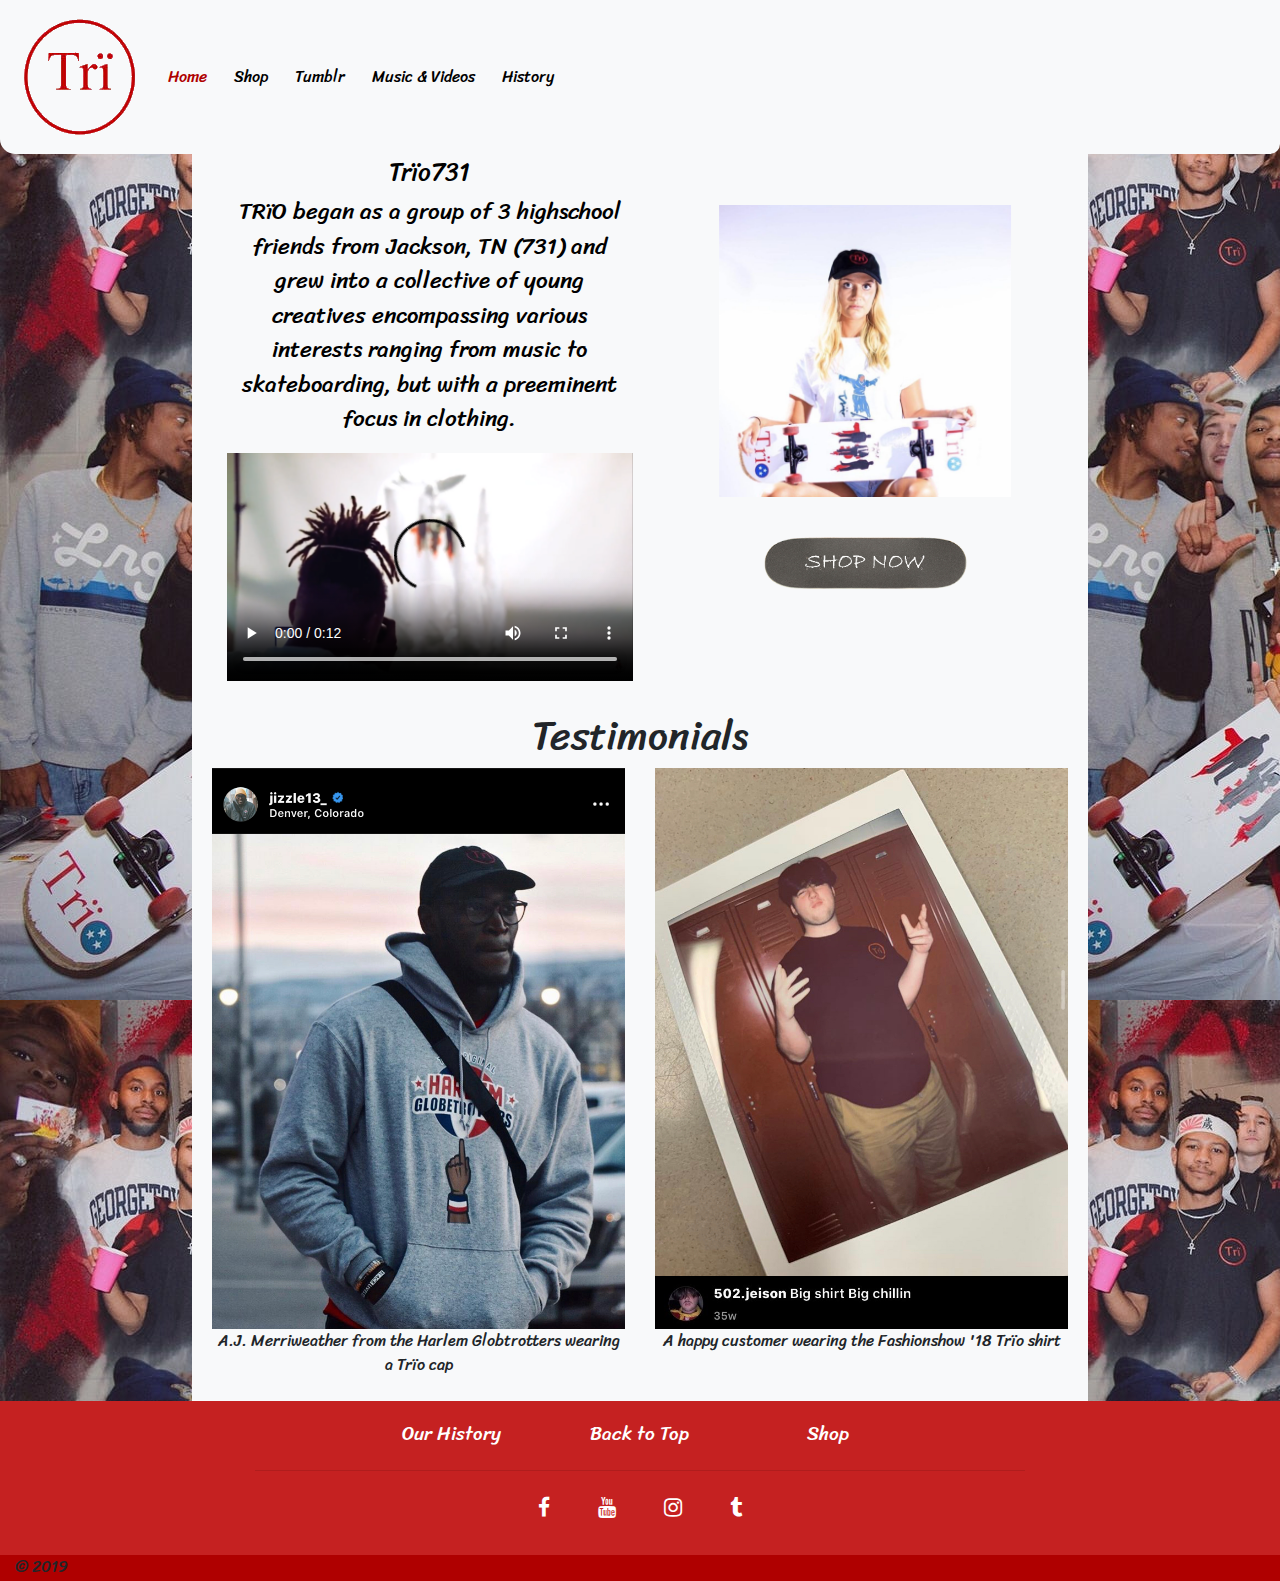
<file: index.html>
<!doctype html>
<html lang="en">

<head>
  <meta charset="utf-8">
  <meta name="viewport" content="width=device-width, initial-scale=1, shrink-to-fit=no">
  <link rel="stylesheet" href="https://stackpath.bootstrapcdn.com/bootstrap/4.3.1/css/bootstrap.min.css" integrity="sha384-ggOyR0iXCbMQv3Xipma34MD+dH/1fQ784/j6cY/iJTQUOhcWr7x9JvoRxT2MZw1T" crossorigin="anonymous">
  <link rel="stylesheet" href="styles.css">
  <link rel="shortcut icon" href=img/transparentlogo.png>
  <link rel="stylesheet" href="https://cdnjs.cloudflare.com/ajax/libs/font-awesome/4.7.0/css/font-awesome.min.css">
  <link href="https://fonts.googleapis.com/css?family=Sriracha&display=swap" rel="stylesheet">
  <title>Trio731</title>
</head>

<body id="toppage">
  <nav class="navbar navbar-expand-lg navbar-light bg-light">
    <a class="navbar-brand" href="index.html"><img class="logoimg" src="img/transparentlogo.png"></a>
    <!---  <a class="navbar-brand" href="index.html">Shop</a> --->
    <button class="navbar-toggler" type="button" data-toggle="collapse" data-target="#navbarSupportedContent" aria-controls="navbarSupportedContent" aria-expanded="false" aria-label="Toggle navigation">
      <span class="navbar-toggler-icon"></span>
    </button>
    <div class="collapse navbar-collapse" id="navbarSupportedContent">
      <ul class="navbar-nav mr-auto">
        <li class="nav-item active">
          <a class="nav-link" href="index.html">Home<span class="sr-only">(current)</span></a>
        </li>
        <li class="nav-item">
          <a class="nav-link" href="shop.html">Shop</a>
        </li>
        <li class="nav-item">
          <a class="nav-link" href="tumblr.html">Tumblr</a>
        </li>
        <li class="nav-item">
          <a class="nav-link" href="videos.html">Music & Videos</a>
        </li>
        <li class="nav-item">
          <a class="nav-link" href="history.html">History</a>
        </li>
      </ul>
    </div>
  </nav>

  <div class="pagecont container">
    <div class="homerow row">

      <div class="col-md-6 para">
        <h4 class="homeparatitle">Trïo731</h4>
        <p class="homeparagraph">
          TRïO began as a group of 3 highschool friends from Jackson, TN (731)
          and grew into a collective of young creatives encompassing various
          interests ranging from music to skateboarding, but with a preeminent
          focus in clothing.
        </p>

        <video class="homevideo" src="vids/triohomevideo.mp4" type="video/mp4" width="100%" controls poster="img/triohomevideothumbnail.PNG"></video>

      </div>
      <!--2nd Column-->
        <div class="col-md-6 para">
          <br>
          <br>
          <!--Carousel Starts-->
          <div class="rightcol">
        <div id="homecarousel" class="carousel slide" data-ride="carousel">
          <div class="carousel-inner">
            <div class="carousel-item active">
              <img class="homecarouselpic" src="img/homecarouselpic1.jpg" alt="First slide">
            </div>
            <div class="carousel-item">
              <img class="homecarouselpic" src="img/homecarouselpic2.jpg" alt="Second slide">
            </div>
            <div class="carousel-item">
              <img class="homecarouselpic" src="img/homecarouselpic3.jpg" alt="Third slide">
            </div>
          </div>
        </div>
          <!--Carousel Ends-->
      <a href="shop.html"><img class="skateboard" src="img/skateboard.png"></a>
    </div>
        </div>
    </div>
    <br>
    <h1 class="testimonialheading">Testimonials</h1>
    <div class="row">
      <div class="col-sm-6">
        <img src="img/jizzlepic.PNG" alt="Jizzle pic">
        <p class="testimonial-descriptions">A.J. Merriweather from the Harlem Globtrotters wearing a Trïo cap</p>
      </div>
      <div class="col-sm-6">
        <img src="img/bigshirtbigchillin.PNG" alt="Big Shirt Big Chillin">
        <img src="img/bigshirtbigchillincap.PNG" alt="Big Shirt big chillin cap">
         <p class="testimonial-descriptions">A happy customer wearing the Fashionshow '18 Trïo shirt</p>
      </div>
    </div>
  </div>

  <footer class="footercont">
    <div class="container">
      <div class="row pt-4 text-center d-flex justify-content-center">
        <div class="col-md-2 mb-3">
          <h6 class="title font-bold"><a href="history.html" class="foottext">Our History</a></h6>
        </div>
        <div class="col-md-2 mb-3">
          <h6 class="title font-bold"><a href="#toppage" class="foottext">Back to Top</a></h6>
        </div>
        <div class="col-md-2 mb-3">
          <h6 class="title font-bold"><a href="shop.html" class="foottext">Shop</a></h6>
        </div>
      </div>
      <hr class="rgba-white-light">
      <hr class="clearfix d-md-none rgba-white-light">
      <div class="row pb-3">
        <div class="col-md-12">

          <div class="footer-socials mb-5 mt-4 flex-center text-center d-flex justify-content-center">
            <a href="https://p.facebook.com/Trio731/" target="blank" class="icons-sm fb-ic"><i class="fa fa-facebook fa-lg white-text mr-md-4"> </i></a>
            <a href="https://www.youtube.com/channel/UC1YgttjvQF9RV_tYpew2aqg" target="blank" class="icons-sm li-ic"><i class="fa fa-youtube fa-lg white-text mx-md-4"> </i></a>
            <a href="https://www.instagram.com/trio731/?hl=en" target="blank" class="icons-sm ins-ic"><i class="fa fa-instagram fa-lg white-text mx-md-4"> </i></a>
            <a href="https://trio731.tumblr.com/" target="blank" class="icons-sm pin-ic"><i class="fa fa-tumblr fa-lg white-text ml-md-4"> </i></a>
          </div>
        </div>
      </div>
    </div>
    <div class="footer-copyright">
      <div class="container-fluid copyfoot">
        © 2019
      </div>
    </div>
  </footer>





  <!-- Dont put anything under here -->
  <script src="https://code.jquery.com/jquery-3.3.1.slim.min.js" integrity="sha384-q8i/X+965DzO0rT7abK41JStQIAqVgRVzpbzo5smXKp4YfRvH+8abtTE1Pi6jizo" crossorigin="anonymous"></script>
  <script src="https://cdnjs.cloudflare.com/ajax/libs/popper.js/1.14.7/umd/popper.min.js" integrity="sha384-UO2eT0CpHqdSJQ6hJty5KVphtPhzWj9WO1clHTMGa3JDZwrnQq4sF86dIHNDz0W1" crossorigin="anonymous"></script>
  <script src="https://stackpath.bootstrapcdn.com/bootstrap/4.3.1/js/bootstrap.min.js" integrity="sha384-JjSmVgyd0p3pXB1rRibZUAYoIIy6OrQ6VrjIEaFf/nJGzIxFDsf4x0xIM+B07jRM" crossorigin="anonymous"></script>
  </script>
</body>

</html>
</file>
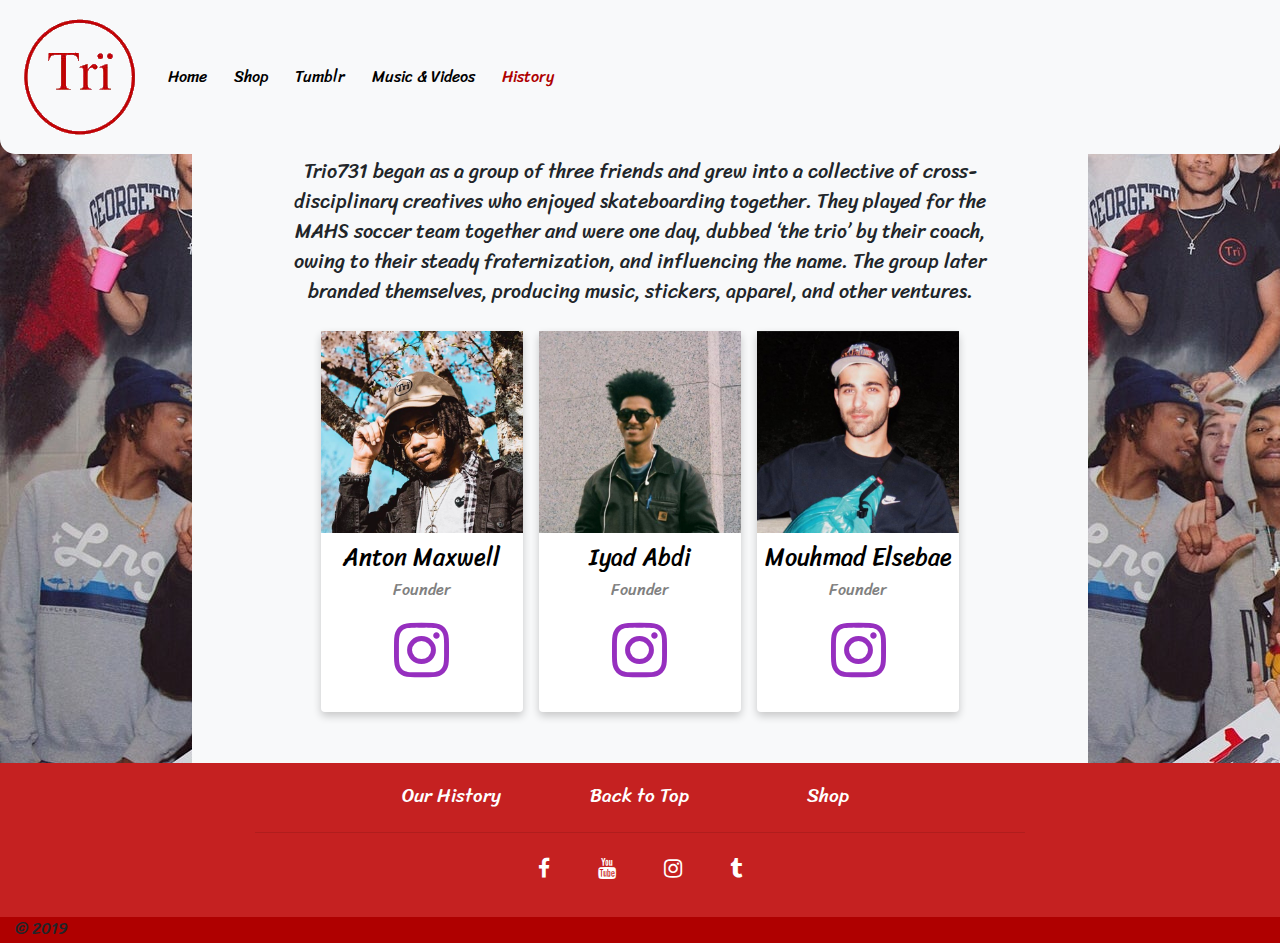
<file: history.html>
<!doctype html>
<html lang="en">

<head>
  <meta charset="utf-8">
  <meta name="viewport" content="width=device-width, initial-scale=1, shrink-to-fit=no">
  <link rel="stylesheet" href="https://stackpath.bootstrapcdn.com/bootstrap/4.3.1/css/bootstrap.min.css" integrity="sha384-ggOyR0iXCbMQv3Xipma34MD+dH/1fQ784/j6cY/iJTQUOhcWr7x9JvoRxT2MZw1T" crossorigin="anonymous">
  <link rel="stylesheet" href="styles.css">
  <link rel="shortcut icon" href=img/transparentlogo.png>
  <link rel="stylesheet" href="https://cdnjs.cloudflare.com/ajax/libs/font-awesome/4.7.0/css/font-awesome.min.css">
  <link href="https://fonts.googleapis.com/css?family=Sriracha&display=swap" rel="stylesheet">
  <title>Trio731</title>
</head>

<body id="toppage">
  <nav class="navbar navbar-expand-lg navbar-light bg-light">
    <a class="navbar-brand" href="index.html"><img class="logoimg" src="img/transparentlogo.png"></a>
    <!---  <a class="navbar-brand" href="index.html">Shop</a> --->
    <button class="navbar-toggler" type="button" data-toggle="collapse" data-target="#navbarSupportedContent" aria-controls="navbarSupportedContent" aria-expanded="false" aria-label="Toggle navigation">
      <span class="navbar-toggler-icon"></span>
    </button>
    <div class="collapse navbar-collapse" id="navbarSupportedContent">
      <ul class="navbar-nav mr-auto">
        <li class="nav-item">
          <a class="nav-link" href="index.html">Home<span class="sr-only">(current)</span></a>
        </li>
        <li class="nav-item">
          <a class="nav-link" href="shop.html">Shop</a>
        </li>
        <li class="nav-item">
          <a class="nav-link" href="tumblr.html">Tumblr</a>
        </li>
        <li class="nav-item">
          <a class="nav-link" href="videos.html">Music & Videos</a>
        </li>
        <li class="nav-item active">
          <a class="nav-link" href="history.html">History</a>
        </li>
      </ul>
    </div>
  </nav>
  <div class="pagecont container histcont">
    <p class="histtext">Trio731 began as a group of three friends and grew into a collective of cross-disciplinary creatives who enjoyed skateboarding together. They played for the MAHS soccer team together and were one day, dubbed ‘the trio’ by their coach, owing to their steady fraternization, and influencing the name. The group later branded themselves, producing music, stickers, apparel, and other ventures.</p>
    <div class="row histrow">
      <div class="column histcolumn">
        <div class="histcard card">
          <img src="img/antonpic.PNG" alt="John" style="width:100%">
          <div class="histcontainer">
            <h2 class="histname">Anton Maxwell</h2>
            <p class="histtitle">Founder</p>
            <div class="histicon">
              <i class="fa fa-instagram histfa fa-4x" aria-hidden="true"></i>
            </div>
          </div>
        </div>
      </div>
      <div class="column histcolumn">
        <div class="histcard card">
          <img src="img/iyadpic.PNG" alt="Iyad" style="width:100%">
          <div class="histcontainer">
            <h2 class="histname">Iyad Abdi</h2>
            <p class="histtitle">Founder</p>
              <div class="histicon">
                <i class="fa fa-instagram histfa fa-4x" aria-hidden="true"></i>
              </div>
          </div>
        </div>
      </div>
      <div class="column histcolumn">
        <div class="histcard card">
          <img src="img/mouhmadpic.PNG" alt="Mouhmad" style="width:100%">
          <div class="histcontainer">
            <h2 class="histname">Mouhmad Elsebae</h2>
            <p class="histtitle">Founder</p>
            <div class="histicon">
              <i class="fa fa-instagram histfa fa-4x" aria-hidden="true"></i>
            </div>
          </div>
        </div>
      </div>

    </div>
  </div>
  <footer class="footercont">
    <div class="container">
      <div class="row pt-4 text-center d-flex justify-content-center">
        <div class="col-md-2 mb-3">
          <h6 class="title font-bold"><a href="history.html" class="foottext">Our History</a></h6>
        </div>
        <div class="col-md-2 mb-3">
          <h6 class="title font-bold"><a href="#toppage" class="foottext">Back to Top</a></h6>
        </div>
        <div class="col-md-2 mb-3">
          <h6 class="title font-bold"><a href="shop.html" class="foottext">Shop</a></h6>
        </div>
      </div>
      <hr class="rgba-white-light">
      <hr class="clearfix d-md-none rgba-white-light">
      <div class="row pb-3">
        <div class="col-md-12">

          <div class="footer-socials mb-5 mt-4 flex-center text-center d-flex justify-content-center">
            <a href="https://p.facebook.com/Trio731/" target="blank" class="icons-sm fb-ic"><i class="fa fa-facebook fa-lg white-text mr-md-4"> </i></a>
            <a href="https://www.youtube.com/channel/UC1YgttjvQF9RV_tYpew2aqg" target="blank" class="icons-sm li-ic"><i class="fa fa-youtube fa-lg white-text mx-md-4"> </i></a>
            <a href="https://www.instagram.com/trio731/?hl=en" target="blank" class="icons-sm ins-ic"><i class="fa fa-instagram fa-lg white-text mx-md-4"> </i></a>
            <a href="https://trio731.tumblr.com/" target="blank" class="icons-sm pin-ic"><i class="fa fa-tumblr fa-lg white-text ml-md-4"> </i></a>
          </div>
        </div>
      </div>
    </div>
    <div class="footer-copyright">
      <div class="container-fluid copyfoot">
        © 2019
      </div>
    </div>
  </footer>
  <!-- Dont put anything under here -->
  <script src="https://code.jquery.com/jquery-3.3.1.slim.min.js" integrity="sha384-q8i/X+965DzO0rT7abK41JStQIAqVgRVzpbzo5smXKp4YfRvH+8abtTE1Pi6jizo" crossorigin="anonymous"></script>
  <script src="https://cdnjs.cloudflare.com/ajax/libs/popper.js/1.14.7/umd/popper.min.js" integrity="sha384-UO2eT0CpHqdSJQ6hJty5KVphtPhzWj9WO1clHTMGa3JDZwrnQq4sF86dIHNDz0W1" crossorigin="anonymous"></script>
  <script src="https://stackpath.bootstrapcdn.com/bootstrap/4.3.1/js/bootstrap.min.js" integrity="sha384-JjSmVgyd0p3pXB1rRibZUAYoIIy6OrQ6VrjIEaFf/nJGzIxFDsf4x0xIM+B07jRM" crossorigin="anonymous"></script>
</body>

</html>
</file>
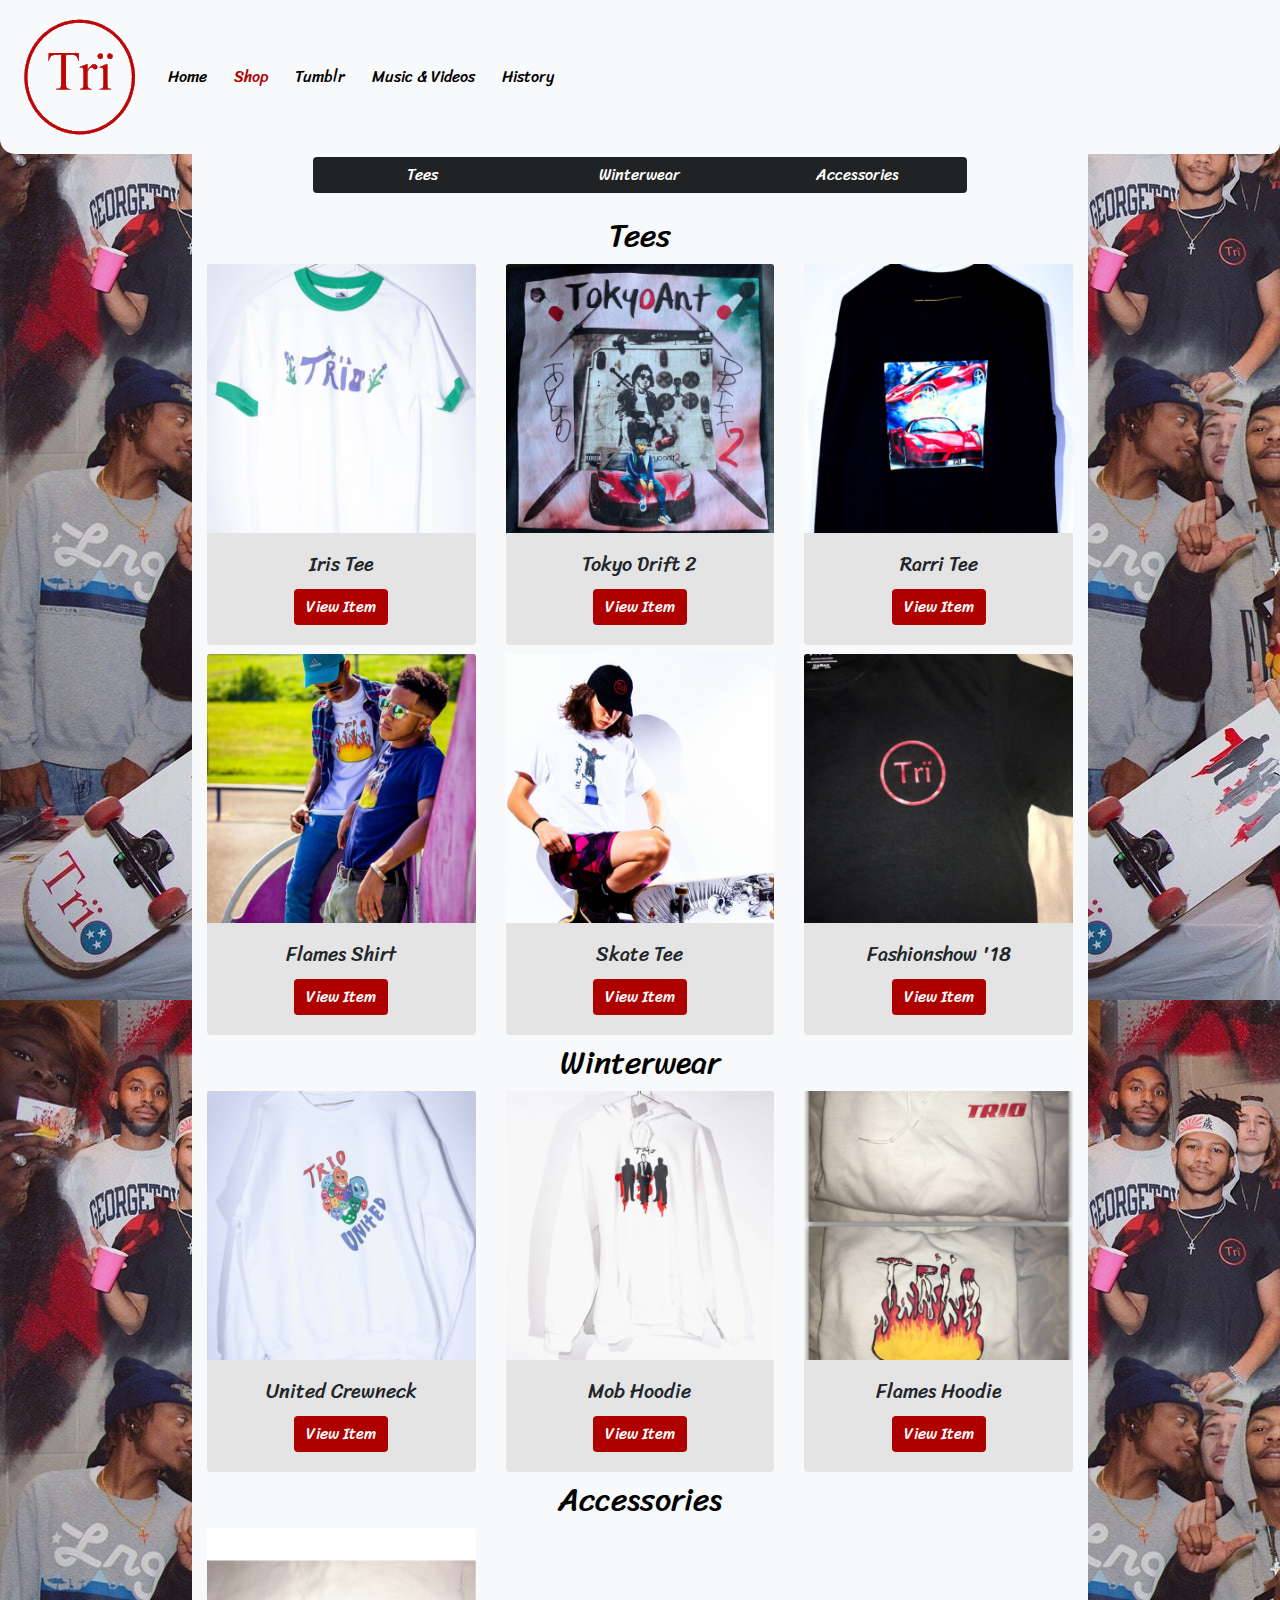
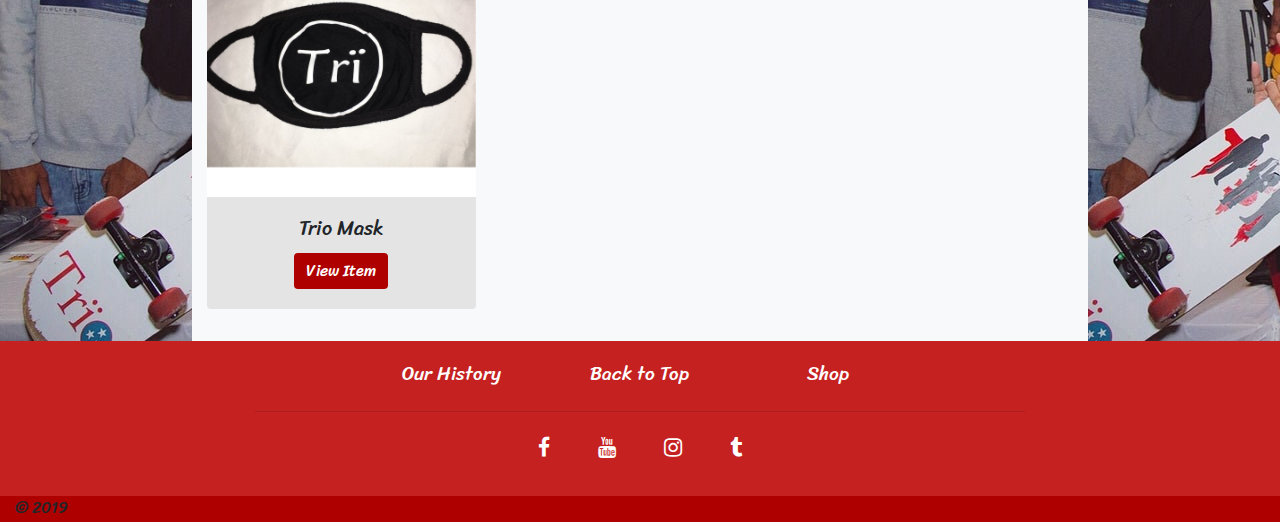
<file: shop.html>
<!doctype html>
<html lang="en">

<head>
  <meta charset="utf-8">
  <meta name="viewport" content="width=device-width, initial-scale=1, shrink-to-fit=no">
  <link rel="stylesheet" href="https://stackpath.bootstrapcdn.com/bootstrap/4.3.1/css/bootstrap.min.css" integrity="sha384-ggOyR0iXCbMQv3Xipma34MD+dH/1fQ784/j6cY/iJTQUOhcWr7x9JvoRxT2MZw1T" crossorigin="anonymous">
  <link rel="stylesheet" href="styles.css">
  <link rel="shortcut icon" href=img/transparentlogo.png>
  <link rel="stylesheet" href="https://cdnjs.cloudflare.com/ajax/libs/font-awesome/4.7.0/css/font-awesome.min.css">
  <link href="https://fonts.googleapis.com/css?family=Sriracha&display=swap" rel="stylesheet">
  <title>Trio731</title>
</head>

<body id="toppage">
  <nav class="navbar navbar-expand-lg navbar-light bg-light">
    <a class="navbar-brand" href="index.html"><img class="logoimg" src="img/transparentlogo.png"></a>
    <!---  <a class="navbar-brand" href="index.html">Shop</a> --->
    <button class="navbar-toggler" type="button" data-toggle="collapse" data-target="#navbarSupportedContent" aria-controls="navbarSupportedContent" aria-expanded="false" aria-label="Toggle navigation">
      <span class="navbar-toggler-icon"></span>
    </button>
    <div class="collapse navbar-collapse" id="navbarSupportedContent">
      <ul class="navbar-nav mr-auto">
        <li class="nav-item">
          <a class="nav-link" href="index.html">Home<span class="sr-only">(current)</span></a>
        </li>
        <li class="nav-item">
          <a class="nav-link active" href="shop.html">Shop</a>
        </li>
        <li class="nav-item">
          <a class="nav-link" href="tumblr.html">Tumblr</a>
        </li>
        <li class="nav-item">
          <a class="nav-link" href="videos.html">Music & Videos</a>
        </li>
        <li class="nav-item">
          <a class="nav-link" href="history.html">History</a>
        </li>
      </ul>
    </div>
  </nav>
  <!-- end of navbar -->
  <div id="content">
    <div class="pagecont container text-center" id="teeSec">
      <!-- Shop nav -->
      <div class="sticky">
        <div class="btn-group" role="group" aria-label="First group">
          <a href="#teeSec" class="btn btn-secondary">Tees</a>
          <a href="#winterSec" class="btn btn-secondary">Winterwear</a>
          <a href="#accSec" class="btn btn-secondary">Accessories</a>
        </div>
      </div>
      <!-- end shop nav -->
      <br>
  <h2 class="shoptitle">Tees</h2>
      <div class="shoprow row">
        <!--- Iris Tee --->
        <div class="col-sm-4">
          <div class="card shopcards" style="width: 18rem;">
            <img class="card-img-top" src="img/iristee.jpg" alt="Card image cap">
            <div class="card-body">
              <h5 class="card-title">Iris Tee</h5>
              <button type="button" class="btn viewbtn" data-toggle="modal" data-target="#modalQuickView">View Item</button>
              <!-- Modal: modalQuickView -->
              <div class="modal fade" id="modalQuickView" tabindex="-1" role="dialog" aria-labelledby="exampleModalLabel" aria-hidden="true">
                <div class="modal-dialog modal-lg" role="document">
                  <div class="modal-content">
                    <div class="modal-body">
                      <div class="row modal-row">
                        <div class="col-lg-5">
                          <!--Carousel Wrapper-->
                          <div id="carousel-thumb" class="carousel slide carousel-fade carousel-thumbnails" data-ride="carousel">
                            <!--Slides-->
                            <div class="carousel-inner" role="listbox">
                              <div class="carousel-item active">
                                <img class="d-block w-100" src="img/iristeemodel.jpg" alt="First slide">
                              </div>
                              <div class="carousel-item">
                                <img class="d-block w-100" src="img/iristee.jpg" alt="Second slide">
                              </div>
                              <div class="carousel-item">
                                <img class="d-block w-100" src="img/iristeecloseup.jpeg" alt="Third slide">
                              </div>
                            </div>
                            <!--/.Slides-->
                            <!--Controls-->
                            <a class="carousel-control-prev" href="#carousel-thumb" role="button" data-slide="prev">
                              <span class="carousel-control-prev-icon" aria-hidden="true"></span>
                              <span class="sr-only">Previous</span>
                            </a>
                            <a class="carousel-control-next" href="#carousel-thumb" role="button" data-slide="next">
                              <span class="carousel-control-next-icon" aria-hidden="true"></span>
                              <span class="sr-only">Next</span>
                            </a>
                            <!--/.Controls-->
                            <ol class="carousel-indicators">
                              <li data-target="#carousel-thumb" data-slide-to="0" class="active">
                              </li>
                              <li data-target="#carousel-thumb" data-slide-to="1">
                              </li>
                              <li data-target="#carousel-thumb" data-slide-to="2">
                              </li>
                            </ol>
                          </div>
                          <!--/.Carousel Wrapper-->
                        </div>
                        <div class="col-lg-7">
                          <h2 class="h2-responsive product-name">
                            <strong>Iris Tee</strong>
                          </h2>
                          <h4 class="h4-responsive">
                            <span class="green-text">
                              <strong>$20</strong>
                            </span>
                            <!--
                            <span class="grey-text">
                              <small>
                                <s>$30</s>
                              </small>
                            </span> -->
                          </h4>

                          <!-- Place order -->
                          <div class="card-body">
                            <div class="row modal-options">
                              <div class="col-md-6">

                                <select disabled class="md-form mdb-select colorful-select dropdown-primary">
                                  <option value="" disabled selected>Select color</option>
                                  <option value="1">White</option>
                                  <option value="2">Black</option>
                                  <option value="3">Pink</option>
                                </select>

                              </div>
                              <div class="col-md-6">

                                <select class="md-form mdb-select colorful-select dropdown-primary">
                                  <option value="" disabled selected>Select size</option>
                                  <option value="1">S</option>
                                  <option value="2">M</option>
                                  <option value="3">L</option>
                                </select>

                              </div>
                            </div>
                            <div class="text-center">
                              <form action="https://formspree.io/xkngqrqg" method="POST">
                                  <input class="shopinput" type="text" name="name" placeholder="Instagram @ or Phone #">
                              <button type="button" class="btn btn-secondary" data-dismiss="modal">Close</button>
                              <button class="btn viewbtn" type="submit">Place Order
                                <i class="fa fa-shopping-basket" aria-hidden="true"></i>
                              </button>
                              </form>

                            </div>
                          </div>
                          <!-- /.Place order -->
                        </div>
                      </div>
                    </div>
                  </div>
                </div>
              </div>
            </div>
          </div>
        </div>


        <!--- Tyo drift tee --->
        <div class="col-sm-4">
          <div class="card shopcards" style="width: 18rem;">
            <img class="card-img-top" src="img/tokyodrift.jpeg" alt="Card image cap">
            <div class="card-body">
              <h5 class="card-title">Tokyo Drift 2</h5>
              <button type="button" class="btn viewbtn" data-toggle="modal" data-target="#modalTokyoDrift2">View Item</button>
              <!-- Modal: modalQuickView -->
              <div class="modal fade" id="modalTokyoDrift2" tabindex="-1" role="dialog" aria-labelledby="exampleModalLabel" aria-hidden="true">
                <div class="modal-dialog modal-lg" role="document">
                  <div class="modal-content">
                    <div class="modal-body">
                      <div class="row modal-row">
                        <div class="col-lg-5">
                          <!--Carousel Wrapper-->
                          <div id="carousel-thumb2" class="carousel slide carousel-fade carousel-thumbnails" data-ride="carousel">
                            <!--Slides-->
                            <div class="carousel-inner" role="listbox">
                              <div class="carousel-item active">
                                <img class="d-block w-100" src="img/tokyodrift.jpeg" alt="First slide">
                              </div>
                              <div class="carousel-item">
                                <img class="d-block w-100" src="img/tokyodrift2.jpeg" alt="Second slide">
                              </div>
                            </div>
                            <!--/.Slides-->
                            <!--Controls-->
                            <a class="carousel-control-prev" href="#carousel-thumb2" role="button" data-slide="prev">
                              <span class="carousel-control-prev-icon" aria-hidden="true"></span>
                              <span class="sr-only">Previous</span>
                            </a>
                            <a class="carousel-control-next" href="#carousel-thumb2" role="button" data-slide="next">
                              <span class="carousel-control-next-icon" aria-hidden="true"></span>
                              <span class="sr-only">Next</span>
                            </a>
                            <!--/.Controls-->
                            <ol class="carousel-indicators">
                              <li data-target="#carousel-thumb2" data-slide-to="0" class="active">
                              </li>
                              <li data-target="#carousel-thumb2" data-slide-to="1">
                              </li>
                            </ol>
                          </div>
                          <!--/.Carousel Wrapper-->
                        </div>
                        <div class="col-lg-7">
                          <h2 class="h2-responsive product-name">
                            <strong>Tokyo Drift 2</strong>
                          </h2>
                          <h4 class="h4-responsive">
                            <span class="green-text">
                              <strong>$20</strong>
                            </span>
                          </h4>

                          <!-- Place order -->
                          <div class="card-body">
                            <div class="row modal-options">
                              <div class="col-md-6">

                                <select disabled class="md-form mdb-select colorful-select dropdown-primary">
                                  <option value="" disabled selected>Select color</option>
                                  <option value="1">White</option>
                                  <option value="2">Black</option>
                                  <option value="3">Pink</option>
                                </select>

                              </div>
                              <div class="col-md-6">

                                <select class="md-form mdb-select colorful-select dropdown-primary">
                                  <option value="" disabled selected>Select size</option>
                                  <option value="1">S</option>
                                  <option value="2">M</option>
                                  <option value="3">L</option>
                                </select>

                              </div>
                            </div>
                            <div class="text-center">
                              <form action="https://formspree.io/xkngqrqg" method="POST">
                                  <input class="shopinput" type="text" name="name" placeholder="Instagram @ or Phone #">
                              <button type="button" class="btn btn-secondary" data-dismiss="modal">Close</button>
                              <button class="btn viewbtn" type="submit">Place Order
                                <i class="fa fa-shopping-basket" aria-hidden="true"></i>
                              </button>
                              </form>
                            </div>
                          </div>
                          <!-- /.Place order -->
                        </div>
                      </div>
                    </div>
                  </div>
                </div>
              </div>
            </div>
          </div>
        </div>

        <!--- Rarri tee --->
        <div class="col-sm-4">
          <div class="card shopcards" style="width: 18rem;">
            <img class="card-img-top" src="img/rarritee.jpg" alt="Card image cap">
            <div class="card-body">
              <h5 class="card-title">Rarri Tee</h5>
              <button type="button" class="btn viewbtn" data-toggle="modal" data-target="#modalRarriTee">View Item</button>
              <!-- Modal: modalQuickView -->
              <div class="modal fade" id="modalRarriTee" tabindex="-1" role="dialog" aria-labelledby="exampleModalLabel" aria-hidden="true">
                <div class="modal-dialog modal-lg" role="document">
                  <div class="modal-content">
                    <div class="modal-body">
                      <div class="row modal-row">
                        <div class="col-lg-5">
                          <!--Carousel Wrapper-->
                          <div id="carousel-thumb3" class="carousel slide carousel-fade carousel-thumbnails" data-ride="carousel">
                            <!--Slides-->
                            <div class="carousel-inner" role="listbox">
                              <div class="carousel-item active">
                                <img class="d-block w-100" src="img/rarritee.jpg" alt="First slide">
                              </div>
                              <div class="carousel-item">
                                <img class="d-block w-100" src="img/rarriteemodel.jpg" alt="Second slide">
                              </div>
                              <div class="carousel-item">
                                <img class="d-block w-100" src="img/iristeecloseup.jpeg" alt="Third slide">
                              </div>
                            </div>
                            <!--/.Slides-->
                            <!--Controls-->
                            <a class="carousel-control-prev" href="#carousel-thumb3" role="button" data-slide="prev">
                              <span class="carousel-control-prev-icon" aria-hidden="true"></span>
                              <span class="sr-only">Previous</span>
                            </a>
                            <a class="carousel-control-next" href="#carousel-thumb3" role="button" data-slide="next">
                              <span class="carousel-control-next-icon" aria-hidden="true"></span>
                              <span class="sr-only">Next</span>
                            </a>
                            <!--/.Controls-->
                            <ol class="carousel-indicators">
                              <li data-target="#carousel-thumb3" data-slide-to="0" class="active">
                              </li>
                              <li data-target="#carousel-thumb3" data-slide-to="1">
                              </li>
                              <li data-target="#carousel-thumb3" data-slide-to="2">
                              </li>
                            </ol>
                          </div>
                          <!--/.Carousel Wrapper-->
                        </div>
                        <div class="col-lg-7">
                          <h2 class="h2-responsive product-name">
                            <strong>Rarri Tee</strong>
                          </h2>
                          <h4 class="h4-responsive">
                            <span class="green-text">
                              <strong>$20</strong>
                            </span>
                          </h4>

                          <!-- Place order -->
                          <div class="card-body">
                            <div class="row modal-options">
                              <div class="col-md-6">

                                <select disabled class="md-form mdb-select colorful-select dropdown-primary">
                                  <option value="" disabled selected>Select color</option>
                                  <option value="1">White</option>
                                  <option value="2">Black</option>
                                  <option value="3">Pink</option>
                                </select>

                              </div>
                              <div class="col-md-6">

                                <select class="md-form mdb-select colorful-select dropdown-primary">
                                  <option value="" disabled selected>Select size</option>
                                  <option value="1">S</option>
                                  <option value="2">M</option>
                                  <option value="3">L</option>
                                </select>

                              </div>
                            </div>
                            <div class="text-center">
                              <form action="https://formspree.io/xkngqrqg" method="POST">
                                  <input class="shopinput" type="text" name="name" placeholder="Instagram @ or Phone #">
                              <button type="button" class="btn btn-secondary" data-dismiss="modal">Close</button>
                              <button class="btn viewbtn" type="submit">Place Order
                                <i class="fa fa-shopping-basket" aria-hidden="true"></i>
                              </button>
                              </form>
                            </div>
                          </div>
                          <!-- /.Place order -->
                        </div>
                      </div>
                    </div>
                  </div>
                </div>
              </div>
            </div>
          </div>
        </div>
      </div>
      <!-- Flames Shirt -->
      <div class="shoprow row">
        <div class="col-sm-4">
          <div class="card shopcards" style="width: 18rem;">
            <img class="card-img-top" src="img/flamesshirtmodels.jpg" alt="Card image cap">
            <div class="card-body">
              <h5 class="card-title">Flames Shirt</h5>
              <button type="button" class="btn viewbtn" data-toggle="modal" data-target="#modalFlamesShirt">View Item</button>
              <!-- Modal: modalQuickView -->
              <div class="modal fade" id="modalFlamesShirt" tabindex="-1" role="dialog" aria-labelledby="exampleModalLabel" aria-hidden="true">
                <div class="modal-dialog modal-lg" role="document">
                  <div class="modal-content">
                    <div class="modal-body">
                      <div class="row modal-row">
                        <div class="col-lg-5">
                          <!--Carousel Wrapper-->
                          <div id="carousel-thumb4" class="carousel slide carousel-fade carousel-thumbnails" data-ride="carousel">
                            <!--Slides-->
                            <div class="carousel-inner" role="listbox">
                              <div class="carousel-item active">
                                <img class="d-block w-100" src="img/flamesshirtmodels.jpg" alt="First slide">
                              </div>
                              <div class="carousel-item">
                                <img class="d-block w-100" src="img/flamesshirt.jpg" alt="Second slide">
                              </div>
                              <div class="carousel-item">
                                <img class="d-block w-100" src="img/flamesshirt2.jpg" alt="Third slide">
                              </div>
                            </div>
                            <!--/.Slides-->
                            <!--Controls-->
                            <a class="carousel-control-prev" href="#carousel-thumb4" role="button" data-slide="prev">
                              <span class="carousel-control-prev-icon" aria-hidden="true"></span>
                              <span class="sr-only">Previous</span>
                            </a>
                            <a class="carousel-control-next" href="#carousel-thumb4" role="button" data-slide="next">
                              <span class="carousel-control-next-icon" aria-hidden="true"></span>
                              <span class="sr-only">Next</span>
                            </a>
                            <!--/.Controls-->
                            <ol class="carousel-indicators">
                              <li data-target="#carousel-thumb4" data-slide-to="0" class="active">
                              </li>
                              <li data-target="#carousel-thumb4" data-slide-to="1">
                              </li>
                              <li data-target="#carousel-thumb4" data-slide-to="2">
                              </li>
                            </ol>
                          </div>
                          <!--/.Carousel Wrapper-->
                        </div>
                        <div class="col-lg-7">
                          <h2 class="h2-responsive product-name">
                            <strong>Flames Shirt</strong>
                          </h2>
                          <h4 class="h4-responsive">
                            <span class="green-text">
                              <strong>$20</strong>
                            </span>
                          </h4>

                          <!-- Place order -->
                          <div class="card-body">
                            <div class="row modal-options">
                              <div class="col-md-6">

                                <select class="md-form mdb-select colorful-select dropdown-primary">
                                  <option value="" disabled selected>Select color</option>
                                  <option value="1">Navy</option>
                                  <option value="2">White</option>
                                </select>

                              </div>
                              <div class="col-md-6">

                                <select class="md-form mdb-select colorful-select dropdown-primary">
                                  <option value="" disabled selected>Select size</option>
                                  <option value="1">S</option>
                                  <option value="2">M</option>
                                  <option value="3">L</option>
                                </select>

                              </div>
                            </div>
                            <div class="text-center">
                              <form action="https://formspree.io/xkngqrqg" method="POST">
                                  <input class="shopinput" type="text" name="name" placeholder="Instagram @ or Phone #">
                              <button type="button" class="btn btn-secondary" data-dismiss="modal">Close</button>
                              <button class="btn viewbtn" type="submit">Place Order
                                <i class="fa fa-shopping-basket" aria-hidden="true"></i>
                              </button>
                              </form>
                            </div>
                          </div>
                          <!-- /.Place order -->
                        </div>
                      </div>
                    </div>
                  </div>
                </div>
              </div>
            </div>
          </div>
        </div>
        <!-- Skate Tee -->
        <div class="col-sm-4">
          <div class="card shopcards" style="width: 18rem;">
            <img class="card-img-top" src="img/skateteemodel.jpg" alt="Card image cap">
            <div class="card-body">
              <h5 class="card-title">Skate Tee</h5>
              <button type="button" class="btn viewbtn" data-toggle="modal" data-target="#modalSkateTee">View Item</button>
              <!-- Modal: modalQuickView -->
              <div class="modal fade" id="modalSkateTee" tabindex="-1" role="dialog" aria-labelledby="exampleModalLabel" aria-hidden="true">
                <div class="modal-dialog modal-lg" role="document">
                  <div class="modal-content">
                    <div class="modal-body">
                      <div class="row modal-row">
                        <div class="col-lg-5">
                          <!--Carousel Wrapper-->
                          <div id="carousel-thumb7" class="carousel slide carousel-fade carousel-thumbnails" data-ride="carousel">
                            <!--Slides-->
                            <div class="carousel-inner" role="listbox">
                              <div class="carousel-item active">
                                <img class="d-block w-100" src="img/skateteemodel.jpg" alt="First slide">
                              </div>
                              <div class="carousel-item">
                                <img class="d-block w-100" src="img/skateteemodel2.jpg" alt="Second slide">
                              </div>
                            </div>
                            <!--/.Slides-->
                            <!--Controls-->
                            <a class="carousel-control-prev" href="#carousel-thumb7" role="button" data-slide="prev">
                              <span class="carousel-control-prev-icon" aria-hidden="true"></span>
                              <span class="sr-only">Previous</span>
                            </a>
                            <a class="carousel-control-next" href="#carousel-thumb7" role="button" data-slide="next">
                              <span class="carousel-control-next-icon" aria-hidden="true"></span>
                              <span class="sr-only">Next</span>
                            </a>
                            <!--/.Controls-->
                            <ol class="carousel-indicators">
                              <li data-target="#carousel-thumb7" data-slide-to="0" class="active">
                              </li>
                              <li data-target="#carousel-thumb7" data-slide-to="1">
                              </li>
                            </ol>
                          </div>
                          <!--/.Carousel Wrapper-->
                        </div>
                        <div class="col-lg-7">
                          <h2 class="h2-responsive product-name">
                            <strong>Iris Tee</strong>
                          </h2>
                          <h4 class="h4-responsive">
                            <span class="green-text">
                              <strong>$20</strong>
                            </span>
                          </h4>

                          <!-- Place order -->
                          <div class="card-body">
                            <div class="row modal-options">
                              <div class="col-md-6">

                                <select disabled class="md-form mdb-select colorful-select dropdown-primary">
                                  <option value="" disabled selected>Select color</option>
                                  <option value="1">White</option>
                                  <option value="2">Black</option>
                                  <option value="3">Pink</option>
                                </select>

                              </div>
                              <div class="col-md-6">

                                <select class="md-form mdb-select colorful-select dropdown-primary">
                                  <option value="" disabled selected>Select size</option>
                                  <option value="1">S</option>
                                  <option value="2">M</option>
                                  <option value="3">L</option>
                                </select>

                              </div>
                            </div>
                            <div class="text-center">
                              <form action="https://formspree.io/xkngqrqg" method="POST">
                                  <input class="shopinput" type="text" name="name" placeholder="Instagram @ or Phone #">
                              <button type="button" class="btn btn-secondary" data-dismiss="modal">Close</button>
                              <button class="btn viewbtn" type="submit">Place Order
                                <i class="fa fa-shopping-basket" aria-hidden="true"></i>
                              </button>
                              </form>
                            </div>
                          </div>
                          <!-- /.Place order -->
                        </div>
                      </div>
                    </div>
                  </div>
                </div>
              </div>
            </div>
          </div>
        </div>

        <!-- Fs tee -->
        <div class="col-sm-4">
          <div class="card shopcards" style="width: 18rem;">
            <img class="card-img-top" src="img/triofs18.jpeg" alt="Card image cap">
            <div class="card-body">
              <h5 class="card-title" id="winterSec">Fashionshow '18</h5>
              <button type="button" class="btn viewbtn" data-toggle="modal" data-target="#modalFsMerch">View Item</button>
              <!-- Modal: modalQuickView -->
              <div class="modal fade" id="modalFsMerch" tabindex="-1" role="dialog" aria-labelledby="exampleModalLabel" aria-hidden="true">
                <div class="modal-dialog modal-lg" role="document">
                  <div class="modal-content">
                    <div class="modal-body">
                      <div class="row modal-row">
                        <div class="col-lg-5">
                          <!--Carousel Wrapper-->
                          <div id="carousel-thumb6" class="carousel slide carousel-fade carousel-thumbnails" data-ride="carousel">
                            <!--Slides-->
                            <div class="carousel-inner" role="listbox">
                              <div class="carousel-item active">
                                <img class="d-block w-100" src="img/triofs18.jpeg" alt="First slide">
                              </div>
                              <div class="carousel-item">
                                <img class="d-block w-100" src="img/triofs182.jpeg" alt="Second slide">
                              </div>
                            </div>
                            <!--/.Slides-->
                            <!--Controls-->
                            <a class="carousel-control-prev" href="#carousel-thumb6" role="button" data-slide="prev">
                              <span class="carousel-control-prev-icon" aria-hidden="true"></span>
                              <span class="sr-only">Previous</span>
                            </a>
                            <a class="carousel-control-next" href="#carousel-thumb6" role="button" data-slide="next">
                              <span class="carousel-control-next-icon" aria-hidden="true"></span>
                              <span class="sr-only">Next</span>
                            </a>
                            <!--/.Controls-->
                            <ol class="carousel-indicators">
                              <li data-target="#carousel-thumb6" data-slide-to="0" class="active">
                              </li>
                              <li data-target="#carousel-thumb6" data-slide-to="1">
                              </li>
                            </ol>
                          </div>
                          <!--/.Carousel Wrapper-->
                        </div>
                        <div class="col-lg-7">
                          <h2 class="h2-responsive product-name">
                            <strong>Fashionshow '18 Merch</strong>
                          </h2>
                          <h4 class="h4-responsive">
                            <span class="green-text">
                              <strong>$20</strong>
                            </span>
                          </h4>

                          <!-- Place order -->
                          <div class="card-body">
                            <div class="row modal-options">
                              <div class="col-md-6">

                                <select disabled class="md-form mdb-select colorful-select dropdown-primary">
                                  <option value="" disabled selected>Select color</option>
                                  <option value="1">White</option>
                                  <option value="2">Black</option>
                                  <option value="3">Pink</option>
                                </select>

                              </div>
                              <div class="col-md-6">

                                <select class="md-form mdb-select colorful-select dropdown-primary">
                                  <option value="" disabled selected>Select size</option>
                                  <option value="1">S</option>
                                  <option value="2">M</option>
                                  <option value="3">L</option>
                                </select>

                              </div>
                            </div>
                            <div class="text-center">
                              <form action="https://formspree.io/xkngqrqg" method="POST">
                                  <input class="shopinput" type="text" name="name" placeholder="Instagram @ or Phone #">
                              <button type="button" class="btn btn-secondary" data-dismiss="modal">Close</button>
                              <button class="btn viewbtn" type="submit">Place Order
                                <i class="fa fa-shopping-basket" aria-hidden="true"></i>
                              </button>
                              </form>
                            </div>
                          </div>
                          <!-- /.Place order -->
                        </div>
                      </div>
                    </div>
                  </div>
                </div>
              </div>
            </div>
          </div>
        </div>
      </div>
      <h2 class="shoptitle">Winterwear</h2>
      <div class="shoprow row">
        <!-- United Crew -->
        <div class="col-sm-4">
          <div class="card shopcards" style="width: 18rem;">
            <img class="card-img-top" src="img/unitedcrew.jpg" alt="Card image cap">
            <div class="card-body">
              <h5 class="card-title">United Crewneck</h5>
              <button type="button" class="btn viewbtn" data-toggle="modal" data-target="#modalUnitedCrew">View Item</button>
              <!-- Modal: modalQuickView -->
              <div class="modal fade" id="modalUnitedCrew" tabindex="-1" role="dialog" aria-labelledby="exampleModalLabel" aria-hidden="true">
                <div class="modal-dialog modal-lg" role="document">
                  <div class="modal-content">
                    <div class="modal-body">
                      <div class="row modal-row">
                        <div class="col-lg-5">
                          <!--Carousel Wrapper-->
                          <div id="carousel-thumb5" class="carousel slide carousel-fade carousel-thumbnails" data-ride="carousel">
                            <!--Slides-->
                            <div class="carousel-inner" role="listbox">
                              <div class="carousel-item active">
                                <img class="d-block w-100" src="img/unitedcrew.jpg" alt="First slide">
                              </div>
                              <div class="carousel-item">
                                <img class="d-block w-100" src="img/unitedcrewmodel.jpg" alt="Second slide">
                              </div>
                              <div class="carousel-item">
                                <img class="d-block w-100" src="img/unitedcrewmodel2.jpg" alt="Third slide">
                              </div>
                            </div>
                            <!--/.Slides-->
                            <!--Controls-->
                            <a class="carousel-control-prev" href="#carousel-thumb5" role="button" data-slide="prev">
                              <span class="carousel-control-prev-icon" aria-hidden="true"></span>
                              <span class="sr-only">Previous</span>
                            </a>
                            <a class="carousel-control-next" href="#carousel-thumb5" role="button" data-slide="next">
                              <span class="carousel-control-next-icon" aria-hidden="true"></span>
                              <span class="sr-only">Next</span>
                            </a>
                            <!--/.Controls-->
                            <ol class="carousel-indicators">
                              <li data-target="#carousel-thumb5" data-slide-to="0" class="active">
                              </li>
                              <li data-target="#carousel-thumb5" data-slide-to="1">
                              </li>
                              <li data-target="#carousel-thumb5" data-slide-to="2">
                              </li>
                            </ol>
                          </div>
                          <!--/.Carousel Wrapper-->
                        </div>
                        <div class="col-lg-7">
                          <h2 class="h2-responsive product-name">
                            <strong>United Crewneck</strong>
                          </h2>
                          <h4 class="h4-responsive">
                            <span class="green-text">
                              <strong>$20</strong>
                            </span>
                            <span class="grey-text">
                              <small>
                                <s>$30</s>
                              </small>
                            </span>
                          </h4>

                          <!-- Place order -->
                          <div class="card-body">
                            <div class="row modal-options">
                              <div class="col-md-6">

                                <select disabled class="md-form mdb-select colorful-select dropdown-primary">
                                  <option value="" disabled selected>Select color</option>
                                  <option value="1">White</option>
                                  <option value="2">Black</option>
                                  <option value="3">Pink</option>
                                </select>

                              </div>
                              <div class="col-md-6">

                                <select class="md-form mdb-select colorful-select dropdown-primary">
                                  <option value="" disabled selected>Select size</option>
                                  <option value="1">S</option>
                                  <option value="2">M</option>
                                  <option value="3">L</option>
                                </select>
                              </div>
                            </div>
                            <div class="text-center">
                              <form action="https://formspree.io/xkngqrqg" method="POST">
                                  <input class="shopinput" type="text" name="name" placeholder="Instagram @ or Phone #">
                              <button type="button" class="btn btn-secondary" data-dismiss="modal">Close</button>
                              <button class="btn viewbtn" type="submit">Place Order
                                <i class="fa fa-shopping-basket" aria-hidden="true"></i>
                              </button>
                              </form>
                            </div>
                          </div>
                          <!-- /.Place order -->
                        </div>
                      </div>
                    </div>
                  </div>
                </div>
              </div>
            </div>
          </div>
        </div>
        <!-- Mob Hoodie -->
        <div class="col-sm-4">
          <div class="card shopcards" style="width: 18rem;">
            <img class="card-img-top" src="img/mobhoodiewhite.jpg" alt="Card image cap">
            <div class="card-body">
              <h5 class="card-title">Mob Hoodie</h5>
              <button type="button" class="btn viewbtn" data-toggle="modal" data-target="#modalMobHoodie">View Item</button>
              <!-- Modal: modalQuickView -->
              <div class="modal fade" id="modalMobHoodie" tabindex="-1" role="dialog" aria-labelledby="exampleModalLabel" aria-hidden="true">
                <div class="modal-dialog modal-lg" role="document">
                  <div class="modal-content">
                    <div class="modal-body">
                      <div class="row modal-row">
                        <div class="col-lg-5">
                          <!--Carousel Wrapper-->
                          <div id="carousel-thumb9" class="carousel slide carousel-fade carousel-thumbnails" data-ride="carousel">
                            <!--Slides-->
                            <div class="carousel-inner" role="listbox">
                              <div class="carousel-item active">
                                <img class="d-block w-100" src="img/mobhoodiewhite.jpg" alt="First slide">
                              </div>
                              <div class="carousel-item">
                                <img class="d-block w-100" src="img/mobhoodieallcolors.jpg" alt="Second slide">
                              </div>
                              <div class="carousel-item">
                                <img class="d-block w-100" src="img/mobhoodieblack.jpg" alt="Third slide">
                              </div>
                              <div class="carousel-item">
                                <img class="d-block w-100" src="img/mobhoodiered.jpg" alt="Forth slide">
                              </div>
                            </div>
                            <!--/.Slides-->
                            <!--Controls-->
                            <a class="carousel-control-prev" href="#carousel-thumb9" role="button" data-slide="prev">
                              <span class="carousel-control-prev-icon" aria-hidden="true"></span>
                              <span class="sr-only">Previous</span>
                            </a>
                            <a class="carousel-control-next" href="#carousel-thumb9" role="button" data-slide="next">
                              <span class="carousel-control-next-icon" aria-hidden="true"></span>
                              <span class="sr-only">Next</span>
                            </a>
                            <!--/.Controls-->
                            <ol class="carousel-indicators">
                              <li data-target="#carousel-thumb9" data-slide-to="0" class="active">
                              </li>
                              <li data-target="#carousel-thumb9" data-slide-to="1">
                              </li>
                              <li data-target="#carousel-thumb9" data-slide-to="2">
                              </li>
                              <li data-target="#carousel-thumb9" data-slide-to="3">
                              </li>
                            </ol>
                          </div>
                          <!--/.Carousel Wrapper-->
                        </div>
                        <div class="col-lg-7">
                          <h2 class="h2-responsive product-name">
                            <strong>Mob Hoodie</strong>
                          </h2>
                          <h4 class="h4-responsive">
                            <span class="green-text">
                              <strong>$20</strong>
                            </span>
                            <span class="grey-text">
                              <small>
                                <s>$30</s>
                              </small>
                            </span>
                          </h4>

                          <!-- Place order -->
                          <div class="card-body">
                            <div class="row modal-options">
                              <div class="col-md-6">

                                <select class="md-form mdb-select colorful-select dropdown-primary">
                                  <option value="" disabled selected>Select color</option>
                                  <option value="1">White</option>
                                  <option value="2">Black</option>
                                  <option value="3">Red</option>
                                </select>

                              </div>
                              <div class="col-md-6">

                                <select class="md-form mdb-select colorful-select dropdown-primary">
                                  <option value="" disabled selected>Select size</option>
                                  <option value="1">S</option>
                                  <option value="2">M</option>
                                  <option value="3">L</option>
                                </select>

                              </div>
                            </div>
                            <div class="text-center">
                              <form action="https://formspree.io/xkngqrqg" method="POST">
                                  <input class="shopinput" type="text" name="name" placeholder="Instagram @ or Phone #">
                              <button type="button" class="btn btn-secondary" data-dismiss="modal">Close</button>
                              <button class="btn viewbtn" type="submit">Place Order
                                <i class="fa fa-shopping-basket" aria-hidden="true"></i>
                              </button>
                              </form>
                            </div>
                          </div>
                          <!-- /.Place order -->
                        </div>
                      </div>
                    </div>
                  </div>
                </div>
              </div>
            </div>
          </div>
        </div>
        <!-- Flames Hoodie -->
        <div class="col-sm-4">
          <div class="card shopcards" style="width: 18rem;">
            <img class="card-img-top" src="img/whiteflameshoodie.jpg" alt="Card image cap">
            <div class="card-body">
              <h5 class="card-title">Flames Hoodie</h5>
              <button type="button" class="btn viewbtn" data-toggle="modal" data-target="#modalFlamesHoodie">View Item</button>
              <!-- Modal: modalQuickView -->
              <div class="modal fade" id="modalFlamesHoodie" tabindex="-1" role="dialog" aria-labelledby="exampleModalLabel" aria-hidden="true">
                <div class="modal-dialog modal-lg" role="document">
                  <div class="modal-content">
                    <div class="modal-body">
                      <div class="row modal-row">
                        <div class="col-lg-5">
                          <!--Carousel Wrapper-->
                          <div id="carousel-thumb8" class="carousel slide carousel-fade carousel-thumbnails" data-ride="carousel">
                            <!--Slides-->
                            <div class="carousel-inner" role="listbox">
                              <div class="carousel-item active">
                                <img class="d-block w-100" src="img/whiteflameshoodie.jpg" alt="First slide">
                              </div>
                              <div class="carousel-item">
                                <img class="d-block w-100" src="img/blackflameshoodie.jpeg" alt="Second slide">
                              </div>
                            </div>
                            <!--/.Slides-->
                            <!--Controls-->
                            <a class="carousel-control-prev" href="#carousel-thumb8" role="button" data-slide="prev">
                              <span class="carousel-control-prev-icon" aria-hidden="true"></span>
                              <span class="sr-only">Previous</span>
                            </a>
                            <a class="carousel-control-next" href="#carousel-thumb8" role="button" data-slide="next">
                              <span class="carousel-control-next-icon" aria-hidden="true"></span>
                              <span class="sr-only">Next</span>
                            </a>
                            <!--/.Controls-->
                            <ol class="carousel-indicators">
                              <li data-target="#carousel-thumb8" data-slide-to="0" class="active">
                              </li>
                              <li data-target="#carousel-thumb8" data-slide-to="1">
                              </li>
                            </ol>
                          </div>
                          <!--/.Carousel Wrapper-->
                        </div>
                        <div class="col-lg-7">
                          <h2 class="h2-responsive product-name">
                            <strong>Mob Hoodie</strong>
                          </h2>
                          <h4 class="h4-responsive">
                            <span class="green-text">
                              <strong>$20</strong>
                            </span>
                            <span class="grey-text">
                              <small>
                                <s>$30</s>
                              </small>
                            </span>
                          </h4>

                          <!-- Place order -->
                          <div class="card-body">
                            <div class="row modal-options">
                              <div class="col-md-6">

                                <select class="md-form mdb-select colorful-select dropdown-primary">
                                  <option value="" disabled selected>Select color</option>
                                  <option value="1">White</option>
                                  <option value="2">Black</option>
                                </select>

                              </div>
                              <div class="col-md-6">

                                <select class="md-form mdb-select colorful-select dropdown-primary">
                                  <option value="" disabled selected>Select size</option>
                                  <option value="1">S</option>
                                  <option value="2">M</option>
                                  <option value="3">L</option>
                                </select>

                              </div>
                            </div>
                            <div class="text-center">
                              <form action="https://formspree.io/xkngqrqg" method="POST">
                                  <input class="shopinput" type="text" name="name" placeholder="Instagram @ or Phone #">
                              <button type="button" class="btn btn-secondary" data-dismiss="modal">Close</button>
                              <button class="btn viewbtn" type="submit">Place Order
                                <i class="fa fa-shopping-basket" aria-hidden="true"></i>
                              </button>
                              </form>
                            </div>
                          </div>
                          <!-- /.Place order -->
                        </div>
                      </div>
                    </div>
                  </div>
                </div>
              </div>
            </div>
          </div>
        </div>


      </div>

<h2 class="shoptitle">Accessories</h2>
<!-- Accessories -->
      <div class="shoprow row" id="accSec">
        <!-- Mask -->
        <div class="col-sm-4">
          <div class="card shopcards" style="width: 18rem;">
            <img class="card-img-top" src="img/triomask.jpeg" alt="Card image cap">
            <div class="card-body">
              <h5 class="card-title">Trio Mask</h5>
              <button type="button" class="btn viewbtn" data-toggle="modal" data-target="#modalMask">View Item</button>
              <!-- Modal: modalQuickView -->
              <div class="modal fade" id="modalMask" tabindex="-1" role="dialog" aria-labelledby="exampleModalLabel" aria-hidden="true">
                <div class="modal-dialog modal-lg" role="document">
                  <div class="modal-content">
                    <div class="modal-body">
                      <div class="row modal-row">
                        <div class="col-lg-5">
                          <!--Carousel Wrapper-->
                          <div id="carousel-thumb10" class="carousel slide carousel-fade carousel-thumbnails" data-ride="carousel">
                            <!--Slides-->
                            <div class="carousel-inner" role="listbox">
                              <div class="carousel-item active">
                                <img class="d-block w-100" src="img/triomask.jpeg" alt="First slide">
                              </div>
                              <div class="carousel-item">
                                <img class="d-block w-100" src="img/triomaskmodel.jpeg" alt="Second slide">
                              </div>
                            </div>
                            <!--/.Slides-->
                            <!--Controls-->
                            <a class="carousel-control-prev" href="#carousel-thumb10" role="button" data-slide="prev">
                              <span class="carousel-control-prev-icon" aria-hidden="true"></span>
                              <span class="sr-only">Previous</span>
                            </a>
                            <a class="carousel-control-next" href="#carousel-thumb10" role="button" data-slide="next">
                              <span class="carousel-control-next-icon" aria-hidden="true"></span>
                              <span class="sr-only">Next</span>
                            </a>
                            <!--/.Controls-->
                            <ol class="carousel-indicators">
                              <li data-target="#carousel-thumb10" data-slide-to="0" class="active">
                              </li>
                              <li data-target="#carousel-thumb10" data-slide-to="1">
                              </li>
                              <li data-target="#carousel-thumb10" data-slide-to="2">
                              </li>
                            </ol>
                          </div>
                          <!--/.Carousel Wrapper-->
                        </div>
                        <div class="col-lg-7">
                          <h2 class="h2-responsive product-name">
                            <strong>Iris Tee</strong>
                          </h2>
                          <h4 class="h4-responsive">
                            <span class="green-text">
                              <strong>$20</strong>
                            </span>
                            <span class="grey-text">
                              <small>
                                <s>$30</s>
                              </small>
                            </span>
                          </h4>

                          <!-- Place order -->
                          <div class="card-body">
                            <div class="row modal-options">
                              <div class="col-md-6">

                                <select disabled class="md-form mdb-select colorful-select dropdown-primary">
                                  <option value="" disabled selected>Select color</option>
                                  <option value="1">White</option>
                                  <option value="2">Black</option>
                                  <option value="3">Pink</option>
                                </select>

                              </div>
                              <div class="col-md-6">

                                <select disabled class="md-form mdb-select colorful-select dropdown-primary">
                                  <option value="" disabled selected>Select size</option>
                                  <option value="1">S</option>
                                  <option value="2">M</option>
                                  <option value="3">L</option>
                                </select>
                              </div>
                            </div>
                            <div class="text-center">
                              <form action="https://formspree.io/xkngqrqg" method="POST">
                                  <input class="shopinput" type="text" name="name" placeholder="Instagram @ or Phone #">
                              <button type="button" class="btn btn-secondary" data-dismiss="modal">Close</button>
                              <button class="btn viewbtn" type="submit">Place Order
                                <i class="fa fa-shopping-basket" aria-hidden="true"></i>
                              </button>
                              </form>
                            </div>
                          </div>
                          <!-- /.Place order -->
                        </div>
                      </div>
                    </div>
                  </div>
                </div>
              </div>
            </div>
          </div>
        </div>

        <div class="col-sm-4 emptycol">
          <div class="card emptycard" style="width: 18rem;">
            <img class="card-img-top" src="img/triofs18.jpeg" alt="Card image cap">
            <div class="card-body">
              <h5 class="card-title">Card title</h5>
              <button type="button" class="btn viewbtn" data-toggle="modal" data-target="#modalQuickView">View Item</button>
              <!-- Modal: modalQuickView -->
              <div class="modal fade" id="modalQuickView" tabindex="-1" role="dialog" aria-labelledby="exampleModalLabel" aria-hidden="true">
                <div class="modal-dialog modal-lg" role="document">
                  <div class="modal-content">
                    <div class="modal-body">
                      <div class="row modal-row">
                        <div class="col-lg-5">
                          <!--Carousel Wrapper-->
                          <div id="carousel-thumb" class="carousel slide carousel-fade carousel-thumbnails" data-ride="carousel">
                            <!--Slides-->
                            <div class="carousel-inner" role="listbox">
                              <div class="carousel-item active">
                                <img class="d-block w-100" src="img/iristeemodel.jpg" alt="First slide">
                              </div>
                              <div class="carousel-item">
                                <img class="d-block w-100" src="img/iristee.jpg" alt="Second slide">
                              </div>
                              <div class="carousel-item">
                                <img class="d-block w-100" src="img/iristeecloseup.jpeg" alt="Third slide">
                              </div>
                            </div>
                            <!--/.Slides-->
                            <!--Controls-->
                            <a class="carousel-control-prev" href="#carousel-thumb" role="button" data-slide="prev">
                              <span class="carousel-control-prev-icon" aria-hidden="true"></span>
                              <span class="sr-only">Previous</span>
                            </a>
                            <a class="carousel-control-next" href="#carousel-thumb" role="button" data-slide="next">
                              <span class="carousel-control-next-icon" aria-hidden="true"></span>
                              <span class="sr-only">Next</span>
                            </a>
                            <!--/.Controls-->
                            <ol class="carousel-indicators">
                              <li data-target="#carousel-thumb" data-slide-to="0" class="active">
                              </li>
                              <li data-target="#carousel-thumb" data-slide-to="1">
                              </li>
                              <li data-target="#carousel-thumb" data-slide-to="2">
                              </li>
                            </ol>
                          </div>
                          <!--/.Carousel Wrapper-->
                        </div>
                        <div class="col-lg-7">
                          <h2 class="h2-responsive product-name">
                            <strong>Iris Tee</strong>
                          </h2>
                          <h4 class="h4-responsive">
                            <span class="green-text">
                              <strong>$20</strong>
                            </span>
                            <span class="grey-text">
                              <small>
                                <s>$30</s>
                              </small>
                            </span>
                          </h4>

                          <!-- Place order -->
                          <div class="card-body">
                            <div class="row modal-options">
                              <div class="col-md-6">

                                <select class="md-form mdb-select colorful-select dropdown-primary">
                                  <option value="" disabled selected>Choose your option</option>
                                  <option value="1">White</option>
                                  <option value="2">Black</option>
                                  <option value="3">Pink</option>
                                </select>
                                <label>Select color</label>

                              </div>
                              <div class="col-md-6">

                                <select class="md-form mdb-select colorful-select dropdown-primary">
                                  <option value="" disabled selected>Choose your option</option>
                                  <option value="1">S</option>
                                  <option value="2">M</option>
                                  <option value="3">L</option>
                                </select>
                                <label>Select size</label>

                              </div>
                            </div>
                            <div class="text-center">
                              <form action="https://formspree.io/xkngqrqg" method="POST">
                                  <input class="shopinput" type="text" name="name" placeholder="Instagram @ or Phone #">
                              <button type="button" class="btn btn-secondary" data-dismiss="modal">Close</button>
                              <button class="btn viewbtn" type="submit">Place Order
                                <i class="fa fa-shopping-basket" aria-hidden="true"></i>
                              </button>
                              </form>
                            </div>
                          </div>
                          <!-- /.Place order -->
                        </div>
                      </div>
                    </div>
                  </div>
                </div>
              </div>
            </div>
          </div>
        </div>

        <div class="col-sm-4 emptycol">
          <div class="card emptycard" style="width: 18rem;">
            <img class="card-img-top" src="img/triofs18.jpeg" alt="Card image cap">
            <div class="card-body">
              <h5 class="card-title">Card title</h5>
              <button type="button" class="btn viewbtn" data-toggle="modal" data-target="#modalQuickView">View Item</button>
              <!-- Modal: modalQuickView -->
              <div class="modal fade" id="modalQuickView" tabindex="-1" role="dialog" aria-labelledby="exampleModalLabel" aria-hidden="true">
                <div class="modal-dialog modal-lg" role="document">
                  <div class="modal-content">
                    <div class="modal-body">
                      <div class="row modal-row">
                        <div class="col-lg-5">
                          <!--Carousel Wrapper-->
                          <div id="carousel-thumb" class="carousel slide carousel-fade carousel-thumbnails" data-ride="carousel">
                            <!--Slides-->
                            <div class="carousel-inner" role="listbox">
                              <div class="carousel-item active">
                                <img class="d-block w-100" src="img/iristeemodel.jpg" alt="First slide">
                              </div>
                              <div class="carousel-item">
                                <img class="d-block w-100" src="img/iristee.jpg" alt="Second slide">
                              </div>
                              <div class="carousel-item">
                                <img class="d-block w-100" src="img/iristeecloseup.jpeg" alt="Third slide">
                              </div>
                            </div>
                            <!--/.Slides-->
                            <!--Controls-->
                            <a class="carousel-control-prev" href="#carousel-thumb" role="button" data-slide="prev">
                              <span class="carousel-control-prev-icon" aria-hidden="true"></span>
                              <span class="sr-only">Previous</span>
                            </a>
                            <a class="carousel-control-next" href="#carousel-thumb" role="button" data-slide="next">
                              <span class="carousel-control-next-icon" aria-hidden="true"></span>
                              <span class="sr-only">Next</span>
                            </a>
                            <!--/.Controls-->
                            <ol class="carousel-indicators">
                              <li data-target="#carousel-thumb" data-slide-to="0" class="active">
                              </li>
                              <li data-target="#carousel-thumb" data-slide-to="1">
                              </li>
                              <li data-target="#carousel-thumb" data-slide-to="2">
                              </li>
                            </ol>
                          </div>
                          <!--/.Carousel Wrapper-->
                        </div>
                        <div class="col-lg-7">
                          <h2 class="h2-responsive product-name">
                            <strong>Iris Tee</strong>
                          </h2>
                          <h4 class="h4-responsive">
                            <span class="green-text">
                              <strong>$20</strong>
                            </span>
                            <span class="grey-text">
                              <small>
                                <s>$30</s>
                              </small>
                            </span>
                          </h4>

                          <!-- Place order -->
                          <div class="card-body">
                            <div class="row modal-options">
                              <div class="col-md-6">

                                <select class="md-form mdb-select colorful-select dropdown-primary">
                                  <option value="" disabled selected>Choose your option</option>
                                  <option value="1">White</option>
                                  <option value="2">Black</option>
                                  <option value="3">Pink</option>
                                </select>
                                <label>Select color</label>

                              </div>
                              <div class="col-md-6">

                                <select class="md-form mdb-select colorful-select dropdown-primary">
                                  <option value="" disabled selected>Choose your option</option>
                                  <option value="1">S</option>
                                  <option value="2">M</option>
                                  <option value="3">L</option>
                                </select>
                                <label>Select size</label>

                              </div>
                            </div>
                            <div class="text-center">
                              <form action="https://formspree.io/xkngqrqg" method="POST">
                                  <input class="shopinput" type="text" name="name" placeholder="Instagram @ or Phone #">
                              <button type="button" class="btn btn-secondary" data-dismiss="modal">Close</button>
                              <button class="btn viewbtn" type="submit">Place Order
                                <i class="fa fa-shopping-basket" aria-hidden="true"></i>
                              </button>
                              </form>
                            </div>
                          </div>
                          <!-- /.Place order -->
                        </div>
                      </div>
                    </div>
                  </div>
                </div>
              </div>
            </div>
          </div>
        </div>
      </div>
      <br>
    </div>
    <footer class="footercont">
      <div class="container">
        <div class="row pt-4 text-center d-flex justify-content-center">
          <div class="col-md-2 mb-3">
            <h6 class="title font-bold"><a href="history.html" class="foottext">Our History</a></h6>
          </div>
          <div class="col-md-2 mb-3">
            <h6 class="title font-bold"><a href="#toppage" class="foottext">Back to Top</a></h6>
          </div>
          <div class="col-md-2 mb-3">
            <h6 class="title font-bold"><a href="shop.html" class="foottext">Shop</a></h6>
          </div>
        </div>
        <hr class="rgba-white-light">
        <hr class="clearfix d-md-none rgba-white-light">
        <div class="row pb-3">
          <div class="col-md-12">

            <div class="footer-socials mb-5 mt-4 flex-center text-center d-flex justify-content-center">
              <a href="https://p.facebook.com/Trio731/" target="blank" class="icons-sm fb-ic"><i class="fa fa-facebook fa-lg white-text mr-md-4"> </i></a>
              <a href="https://www.youtube.com/channel/UC1YgttjvQF9RV_tYpew2aqg" target="blank" class="icons-sm li-ic"><i class="fa fa-youtube fa-lg white-text mx-md-4"> </i></a>
              <a href="https://www.instagram.com/trio731/?hl=en" target="blank" class="icons-sm ins-ic"><i class="fa fa-instagram fa-lg white-text mx-md-4"> </i></a>
              <a href="https://trio731.tumblr.com/" target="blank" class="icons-sm pin-ic"><i class="fa fa-tumblr fa-lg white-text ml-md-4"> </i></a>
            </div>
          </div>
        </div>
      </div>
      <div class="footer-copyright">
        <div class="container-fluid copyfoot">
          © 2019
        </div>
      </div>
    </footer>
    <!-- Dont put anything under here -->
    <script src="https://code.jquery.com/jquery-3.3.1.slim.min.js" integrity="sha384-q8i/X+965DzO0rT7abK41JStQIAqVgRVzpbzo5smXKp4YfRvH+8abtTE1Pi6jizo" crossorigin="anonymous"></script>
    <script src="https://cdnjs.cloudflare.com/ajax/libs/popper.js/1.14.7/umd/popper.min.js" integrity="sha384-UO2eT0CpHqdSJQ6hJty5KVphtPhzWj9WO1clHTMGa3JDZwrnQq4sF86dIHNDz0W1" crossorigin="anonymous"></script>
    <script src="https://stackpath.bootstrapcdn.com/bootstrap/4.3.1/js/bootstrap.min.js" integrity="sha384-JjSmVgyd0p3pXB1rRibZUAYoIIy6OrQ6VrjIEaFf/nJGzIxFDsf4x0xIM+B07jRM" crossorigin="anonymous"></script>
</body>
</file>
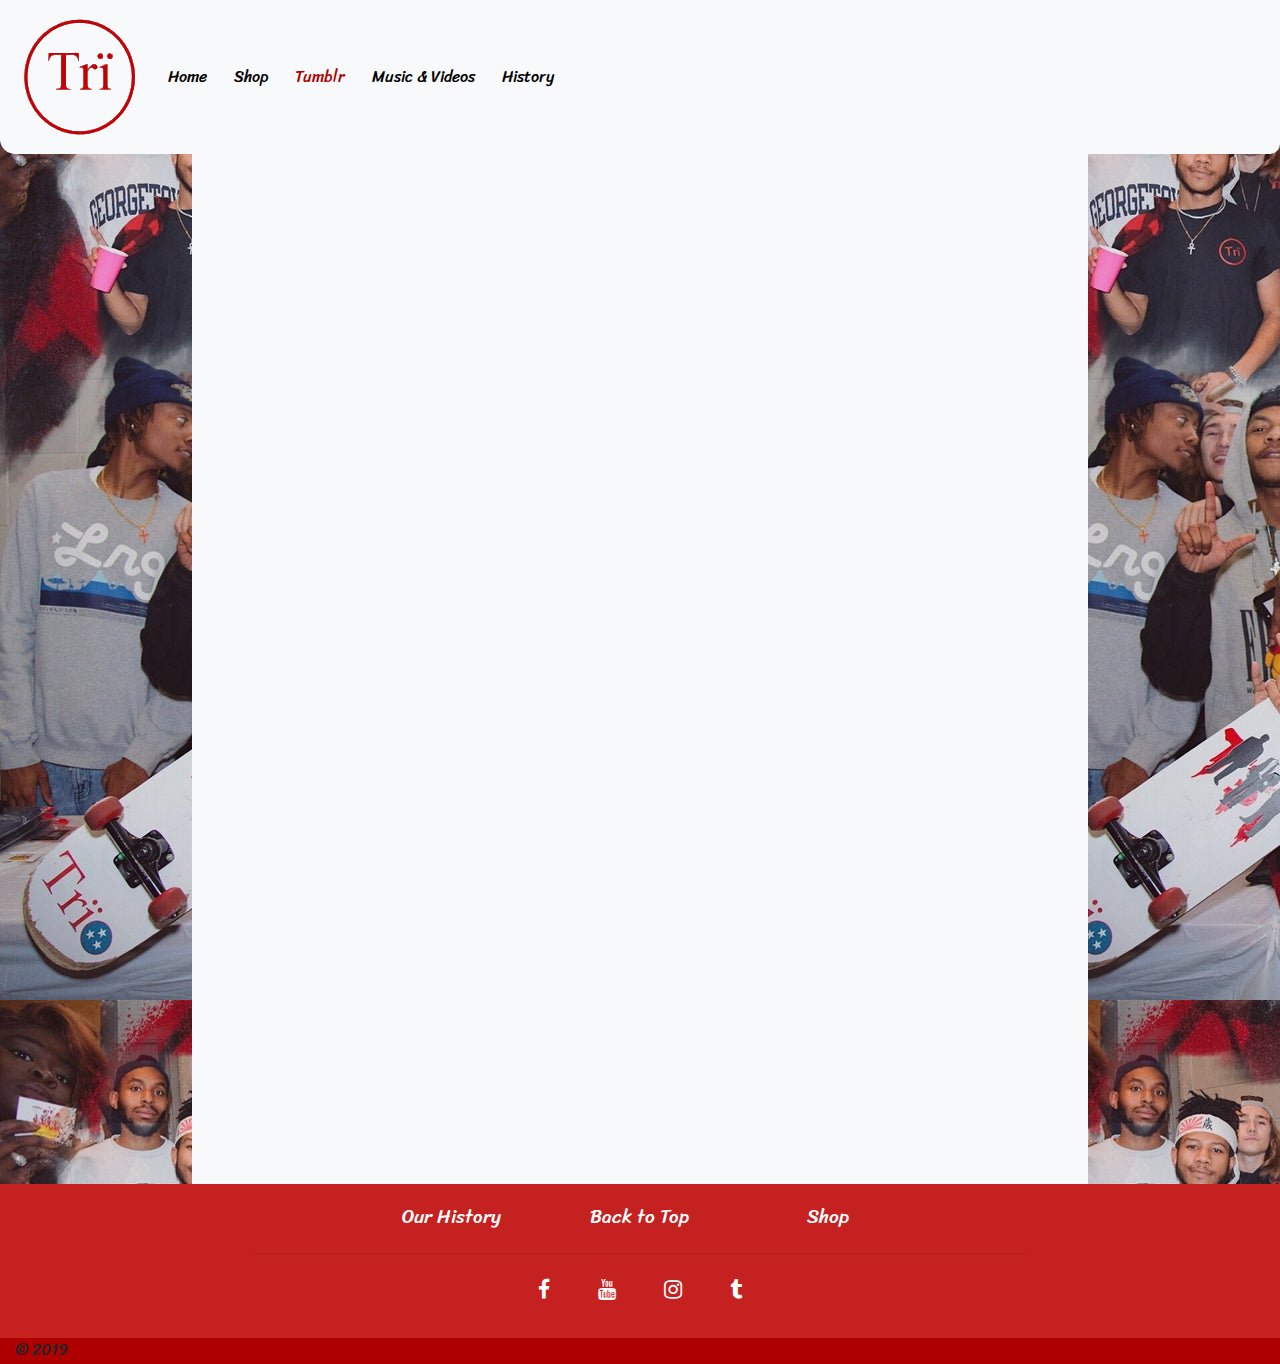
<file: tumblr.html>
<!doctype html>
<html lang="en">

<head>
  <meta charset="utf-8">
  <meta name="viewport" content="width=device-width, initial-scale=1, shrink-to-fit=no">
  <link rel="stylesheet" href="https://stackpath.bootstrapcdn.com/bootstrap/4.3.1/css/bootstrap.min.css" integrity="sha384-ggOyR0iXCbMQv3Xipma34MD+dH/1fQ784/j6cY/iJTQUOhcWr7x9JvoRxT2MZw1T" crossorigin="anonymous">
  <link rel="stylesheet" href="styles.css">
  <link rel="shortcut icon" href=img/transparentlogo.png>
  <link rel="stylesheet" href="https://cdnjs.cloudflare.com/ajax/libs/font-awesome/4.7.0/css/font-awesome.min.css">
  <link href="https://fonts.googleapis.com/css?family=Sriracha&display=swap" rel="stylesheet">
  <title>Trio731</title>
</head>

<body id="toppage">
  <nav class="navbar navbar-expand-lg navbar-light bg-light">
    <a class="navbar-brand" href="index.html"><img class="logoimg" src="img/transparentlogo.png"></a>
    <!---  <a class="navbar-brand" href="index.html">Shop</a> --->
    <button class="navbar-toggler" type="button" data-toggle="collapse" data-target="#navbarSupportedContent" aria-controls="navbarSupportedContent" aria-expanded="false" aria-label="Toggle navigation">
      <span class="navbar-toggler-icon"></span>
    </button>
    <div class="collapse navbar-collapse" id="navbarSupportedContent">
      <ul class="navbar-nav mr-auto">
        <li class="nav-item">
          <a class="nav-link" href="index.html">Home<span class="sr-only">(current)</span></a>
        </li>
        <li class="nav-item">
          <a class="nav-link" href="shop.html">Shop</a>
        </li>
        <li class="nav-item active">
          <a class="nav-link" href="tumblr.html">Tumblr</a>
        </li>
        <li class="nav-item">
          <a class="nav-link" href="videos.html">Music & Videos</a>
        </li>
        <li class="nav-item">
          <a class="nav-link" href="history.html">History</a>
        </li>
      </ul>
    </div>
  </nav>

  <div class="pagecont container">
    <iframe width="100%" height="1000" src="http://trio731.tumblr.com" frameborder="0"></iframe>
    <!--<iframe src="http://trio731.tumblr.com/" width="100%" height="1000" frameborder="0"></iframe>-->
  </div>
  <footer class="footercont">
    <div class="container">
      <div class="row pt-4 text-center d-flex justify-content-center">
        <div class="col-md-2 mb-3">
          <h6 class="title font-bold"><a href="history.html" class="foottext">Our History</a></h6>
        </div>
        <div class="col-md-2 mb-3">
          <h6 class="title font-bold"><a href="#toppage" class="foottext">Back to Top</a></h6>
        </div>
        <div class="col-md-2 mb-3">
          <h6 class="title font-bold"><a href="shop.html" class="foottext">Shop</a></h6>
        </div>
      </div>
      <hr class="rgba-white-light">
      <hr class="clearfix d-md-none rgba-white-light">
      <div class="row pb-3">
        <div class="col-md-12">

          <div class="footer-socials mb-5 mt-4 flex-center text-center d-flex justify-content-center">
            <a href="https://p.facebook.com/Trio731/" target="blank" class="icons-sm fb-ic"><i class="fa fa-facebook fa-lg white-text mr-md-4"> </i></a>
            <a href="https://www.youtube.com/channel/UC1YgttjvQF9RV_tYpew2aqg" target="blank" class="icons-sm li-ic"><i class="fa fa-youtube fa-lg white-text mx-md-4"> </i></a>
            <a href="https://www.instagram.com/trio731/?hl=en" target="blank" class="icons-sm ins-ic"><i class="fa fa-instagram fa-lg white-text mx-md-4"> </i></a>
            <a href="https://trio731.tumblr.com/" target="blank" class="icons-sm pin-ic"><i class="fa fa-tumblr fa-lg white-text ml-md-4"> </i></a>
          </div>
        </div>
      </div>
    </div>
    <div class="footer-copyright">
      <div class="container-fluid copyfoot">
        © 2019
      </div>
    </div>
  </footer>
    <!-- Dont put anything under here -->
  <script src="https://code.jquery.com/jquery-3.3.1.slim.min.js" integrity="sha384-q8i/X+965DzO0rT7abK41JStQIAqVgRVzpbzo5smXKp4YfRvH+8abtTE1Pi6jizo" crossorigin="anonymous"></script>
  <script src="https://cdnjs.cloudflare.com/ajax/libs/popper.js/1.14.7/umd/popper.min.js" integrity="sha384-UO2eT0CpHqdSJQ6hJty5KVphtPhzWj9WO1clHTMGa3JDZwrnQq4sF86dIHNDz0W1" crossorigin="anonymous"></script>
  <script src="https://stackpath.bootstrapcdn.com/bootstrap/4.3.1/js/bootstrap.min.js" integrity="sha384-JjSmVgyd0p3pXB1rRibZUAYoIIy6OrQ6VrjIEaFf/nJGzIxFDsf4x0xIM+B07jRM" crossorigin="anonymous"></script>
</body>

</html>
</file>
<file: styles.css>
body {
  background-image: url(img/collage.jpeg) !important;
}

html {
  scroll-behavior: smooth;
  height: 100%;
}

* {
  font-family: 'Sriracha', sans-serif;
}
/** Navbar **/
.navbar {
  border-radius: 0px 0px 10px 15px;
}
.navbar-light .navbar-nav .nav-link {
    color: #000000;
}

.nav-item {
  margin: 0% 1% 0% 0%;
}

.nav-item:hover {
  transform: scale(1.2);
}

.mr-auto {
  margin-right: 0px!important;
  width: 100%;
}

.navbar-light .navbar-nav .active>.nav-link, .navbar-light .navbar-nav .nav-link.active, .navbar-light .navbar-nav .nav-link.show, .navbar-light .navbar-nav .show>.nav-link {
    color: #af0000;
}

.btn {
  background-color: #af0000;
  border-color: white;
  border-top: 0px;
  border-bottom: 0px;
  border-right: 0px;
  border-left: 0px;
}

.bg-light {
    background-size: 1200px;
}

.btn-outline-success {
  color: #ffffff !important;
  border-color: #ff0000 !important;
  outline-color: #af0000 !important;
}

.btn-outline-success:hover {
  color: #fff;
  background-color: #202223!important;
}

.btn-outline-success:not(:disabled):not(.disabled).active,
.btn-outline-success:not(:disabled):not(.disabled):active,
.show > .btn-outline-success.dropdown-toggle {
  color: #fff;
  background-color: #820000 !important;
  border-color: #820000 !important;
}

.homerow {
  margin-left: 0px!important;
}

/** Home page **/
.pagecont {
  background-color: #f8f9fa !important;
  max-width: 70%;
  padding: 60px;
}

.container {
  padding: 20px;
}

.para {
  color: rgb(0, 0, 0);
  border-radius: 10px;
}

.homeparatitle {
  text-align: center;
  font-size: 25px;
}

img {
  max-width: 100%;
  max-height: 100%;
}

.homeparagraph {
  font-size: 23px;
  text-align: center;
}

#homecarousel {
  width:90%;
  margin: auto;
}

.homecarouselpic {
max-width: 80%;
max-height:25%;
margin-left: 10%;
margin-right: 10%;
}

.homeshopbutton {
  background-color: black;
  border: none;
  color: white;
  padding: 16px 32px;
  text-align: center;
  text-decoration: none;
  display: inline-block;
  font-size: 17px;
  margin: 10% 33%;
  -webkit-transition-duration: 0.4s;
  transition-duration: 0.4s;
  cursor: pointer;
  width: 30%;
  height: 12%;
  border-radius: 4px;
}

.homeshopbutton:hover {
  background-color: #c10900;
  color: white;
}

.skateboard {
  width: 50%;
  margin: 10% 25%;
  transition: transform .2s;
}

.skateboard:hover {
  -ms-transform: scale(1.1); /* IE 9 */
  -webkit-transform: scale(1.1); /* Safari 3-8 */
  transform: scale(1.1);
}

.testimonialheading {
  text-align: center;
}

.testimonial-descriptions {
  text-align: center;
  margin-bottom: 1%;
}

/** Shop Nav **/
div.sticky {
  position: -webkit-sticky;
  position: sticky;
  top: 0;
  padding: 8 50 8 50;
  font-size: 20px;
  z-index: 1;
}

.btn-group {
  align-items: center!important;
  display: flex;
  position: relative;
  margin: auto;
  width: 73%;
}

.btn-secondary {
  width: 20%;
  background-color: #202223;
}

.btn-secondary:hover {
  background-color: #820000;
}

/** Shop **/
.shoprow {
  margin-right: 0px;
  margin-left: 0px;
  margin-bottom: 1%;
  width: 100%;
}

h2 {
  color: #FFF;
  margin: 30px;
}

.text-center {
  padding: 0px;
}
.card {
  border: 10px;
  max-width: 100%;
  min-height: 100%;
  margin: auto;
}

.product-name {
  color: Black;
}

div.row.modal-row {
  margin-left: 15px;
}

div.row.modal-options {
  margin: 15px;
}

h2.h2-responsive.product-name {
  margin: 10px;
}

.emptycard {
  visibility: hidden;
}

.viewbtn {
  color: #FFF;
}

.viewbtn:hover {
  background-color: #202223;
  color: #FFF;
}

.viewbtn:success {
  background-color: #202223;
}

.btn:focus {
  box-shadow: 0 0 0 0.2rem rgba(0, 0, 0, 0.25);
}

.fa-shopping-basket {
  color: #FFF;
}

.shoptitle {
  color: black;
  margin: auto;
  margin-bottom: 1%;
}

.shopcards {
  background-color: #e4e4e4;
}

.shopinput {
  width: 80%;
  margin: 0% 10% 3% 10%;
}

/* History */

.histrow {
  display: flex;
  flex-direction: row;
  box-align: center;
  justify-content: center;
  flex-wrap: wrap;
  text-align: center;
  padding: 15px;
  margin-left: 10%;
  margin-right: 10%;
}

.column {
  float: left;
  width: 33.3%;
  margin-bottom: 16px;
  padding: 0 8px;
}

.histcard {
  box-shadow: 0 4px 8px 0 rgba(0, 0, 0, 0.2);
}

.histname {
  color: black;
  text-align: center;
  font-size: 150%;
  margin: 0px;
  margin-top: 5%;
  margin-bottom: 3%;
}

.histtitle {
  text-align: center;
  color: #808080;
}

.histcontainer {
  padding-bottom: 15%;
}

.title {
  color: grey;
}

.button {
  border: none;
  outline: 0;
  display: inline-block;
  padding: 8px;
  color: white;
  background-color: #000;
  text-align: center;
  cursor: pointer;
  width: 100%;
}

.button:hover {
  background-color: #555;
}

.histfa {
  color: #962fbf!important;
  margin-left: auto;
  margin-right: auto;
}

.histfa:hover {
  color: black!important;
}

.histtext {
  font-size: 20px;
  text-align: center;
  margin: 0% 7% 1% 7%;
}

.histicon {
  text-align: center;
}

/* Videos Page */
.pagecont {
  padding-top: 3px;
}

.video-captions {
  text-align: center;
}

.tyodrifth2 {
  color: black;
  margin: 0% 0% 2% 0%;
  text-align: center;
}

.flyerpic {
  width: 70%;
}

.flyer {
  text-align: center;
}
/** footer **/

.footercont {
  padding: 0px!important;
  margin: 0px!important;
  background-color: #c52121;
  position: absolute;
  width:100%;
}

.footer-copyright {
  background-color: #af0000;
}

.foottext {
  color: #FFF;
  font-size: 120%;
}

.foottext:hover {
  color: #ababab;
}

.rgba-white-light {
  margin: 0 15%;
}

.clearfix {
  margin: 10% 15% 5%;
}

.fa {
  color: white;
}

.fa-facebook:hover {
  color: #3b5998;
}

.fa-youtube:hover {
  color: #f1f1f1;
}

.fa-instagram:hover {
  color: #962fbf;
}

.fa-tumblr:hover {
  color: #2d5276;
}

.footer-socials {
  margin-bottom: 0px!important;
}

.pt-4 {
  margin-top: 2px!important;
  padding: 0px!important;
}

.copyfoot {
  padding-bottom: 2px;
}


/* help */
.feedback-input {
  color: black;
  font-family: 'Sriracha', sans-serif;
  font-weight:500;
  font-size: 18px;
  border-radius: 5px;
  line-height: 22px;
  background-color: transparent;
  border:2px solid #CC6666;
  transition: all 0.3s;
  padding: 13px;
  margin-bottom: 15px;
  width:100%;
  box-sizing: border-box;
  outline:0;
}

.feedback-input:focus { border:2px solid #CC4949; }

textarea {
  height: 150px;
  line-height: 150%;
  resize:vertical;
}

.helpbtn {
  font-family: 'Sriracha', sans-serif;
  width: 100%;
  background:#CC6666;
  border-radius:5px;
  border:0;
  cursor:pointer;
  color:white;
  font-size:24px;
  padding-top:10px;
  padding-bottom:10px;
  transition: all 0.3s;
  margin-top:-4px;
  font-weight:700;
}
.helpbtn:hover { background:#CC4949; }

/* media Query */

/* smaller screens */

@media only screen and (max-width: 1210px) {
  /*history page */
  .histname {
    font-size: 100%;
  }
}

@media only screen and (max-width: 870px) {
  /*history page */
  .histname {
    font-size: 80%;
  }
}

/* ipad pro */
@media only screen and (max-width: 1030px) {
  .pagecont {
    max-width: 80%;
  }
  .navbar {
    height: 200px!important;
  }

  .nav-item {
    font-size: 120%;
  }
  img.logoimg {
    width: 170px;
  }
  /* history page */
  .histrow {
    margin: 0px;
  }
  .histtext {
    font-size: 30px;
    margin-bottom: 3%;
  }
  .histcont {
    padding-bottom: 19%;
  }
  .histtitle {
    margin-bottom: 0px;
  }
  .histname {
    font-size: 18px;
    margin-bottom: 2px;
    margin-top: 4px;
  }
  .fa-4x {
    font-size: 3.7em!important;
  }
  .flyerpic {
    width: 90%;
  }
}

/* iPad and tablets */
@media only screen and (max-width: 800px) {
  .navbar-toggler {
    width: 10%;
    height: 25%;
    background-color: #c52121;
    margin-right: 30px;
  }
  .btn-group{
    padding-top: 10px;
  }
  .card {
    height: 300px;
    width: 200px;
  }
  .pagecont {
    max-width: 85%;
  }
  .card-title {
    margin-bottom: 6px;
  }
  div.row.modal-row {
    margin-left: 0px;
    margin-right: 2px;
  }
  .navbar-collapse {
    background-color: #f8f9fa;
    border-radius: 0px 0px 20px 20px;
    box-shadow: 3px 7px 5px grey;
    z-index: 2;
    position: relative;
  }
  .nav-item:hover {
    transform: scale(1);
  }
  div.sticky {
    width: 98%;
    margin: auto;
  }
  .nav-link {
    text-align: center;
  }
  .homeparagraph {
    font-size: 18px;
  }
  .homeparatitle {
    font-size: 25px;
  }
  .testimonialheading {
    font-size: 25px;
  }
  #homecarousel {
    width: 100%;
  }
  .skateboard {
    width: 60%;
    margin-left: 20%;
  }
  .histtext {
    font-size: 23px;
  }
  .listvid {
    margin-top: 7%;
  }
}

/* iPhone X/plus's */
@media only screen and (max-width: 425px) {
  .navbar-toggler {
    width: 18%;
  }
  .btn-group {
    width: 100%;
  }
  .col-sm-4 {
    margin-bottom: 30%;
  }
  .card {
    height: 288px;
  }
  .emptycol {
    height: 0px;
    margin: 0px;
    padding: 0px;
  }
  .clearfix{
    visibility: hidden;
    margin: 0px;
  }
  .icons-sm {
    margin: auto;
  }
  .pagecont {
    width: 93%;
  }
  .btn-secondary {
    width: 40%;
  }
  div.row.modal-options {
    margin: 0px;
  }

  div.card-body {
    padding-top: 0px;
    padding-left: 0px;
    padding-right: 0px;
  }
  .modal-options {
    padding-bottom: 60px;
    padding-top: 10px;
  }
  .histtext {
    font-size: 15px;
    margin: 0px;
  }
  img.logoimg {
    width: 100%;
  }
  .histcolumn {
    width: 100%;
    height: 320px;
  }
  .histrow {
    padding-top: 30px;
  }
  .fa-4x {
    font-size: 3.5em!important;
  }
}

@media only screen and (max-width: 376px) {
  .modal-content {
    width: 85%;
    margin: auto;
  }
  .modal-options {
    margin: auto!important;
    width: 100%;
  }
  .card-body {
    padding-left: 10px;
    padding-right: 10px;
  }
}
</file>
